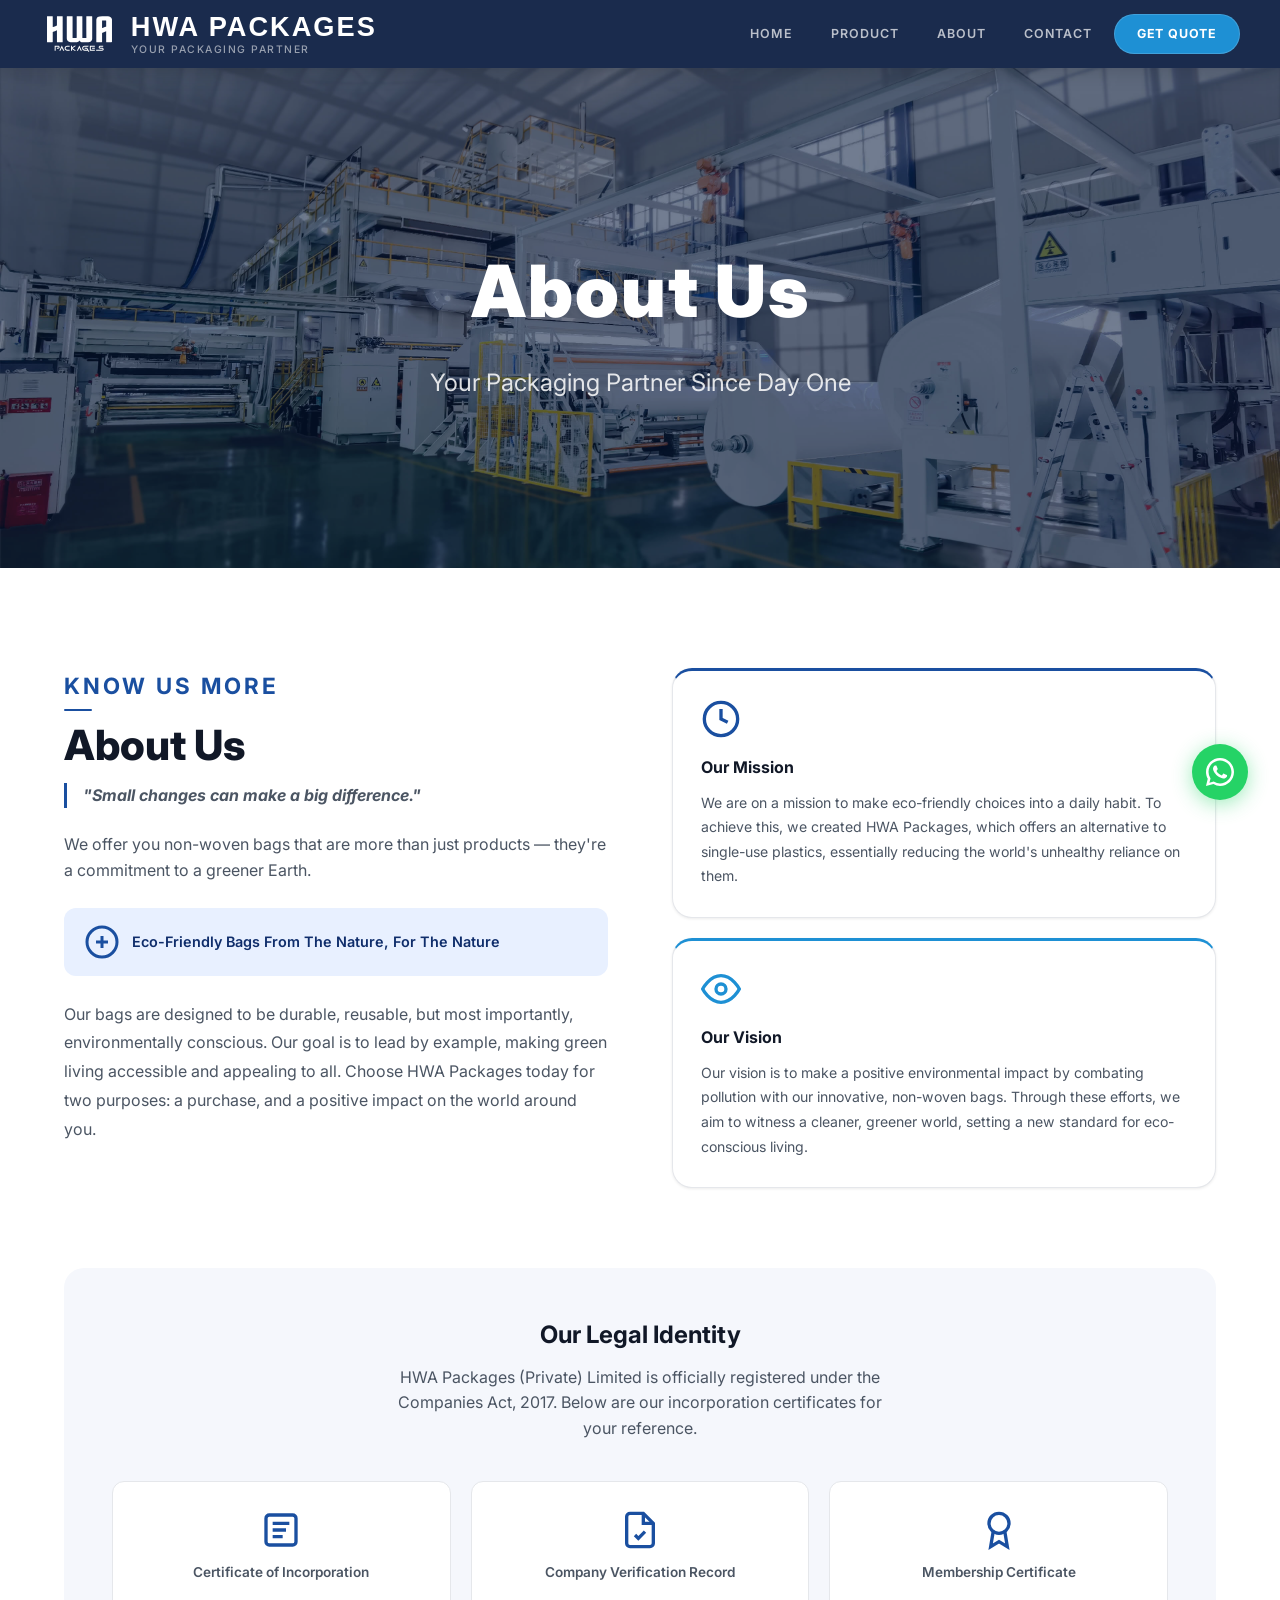
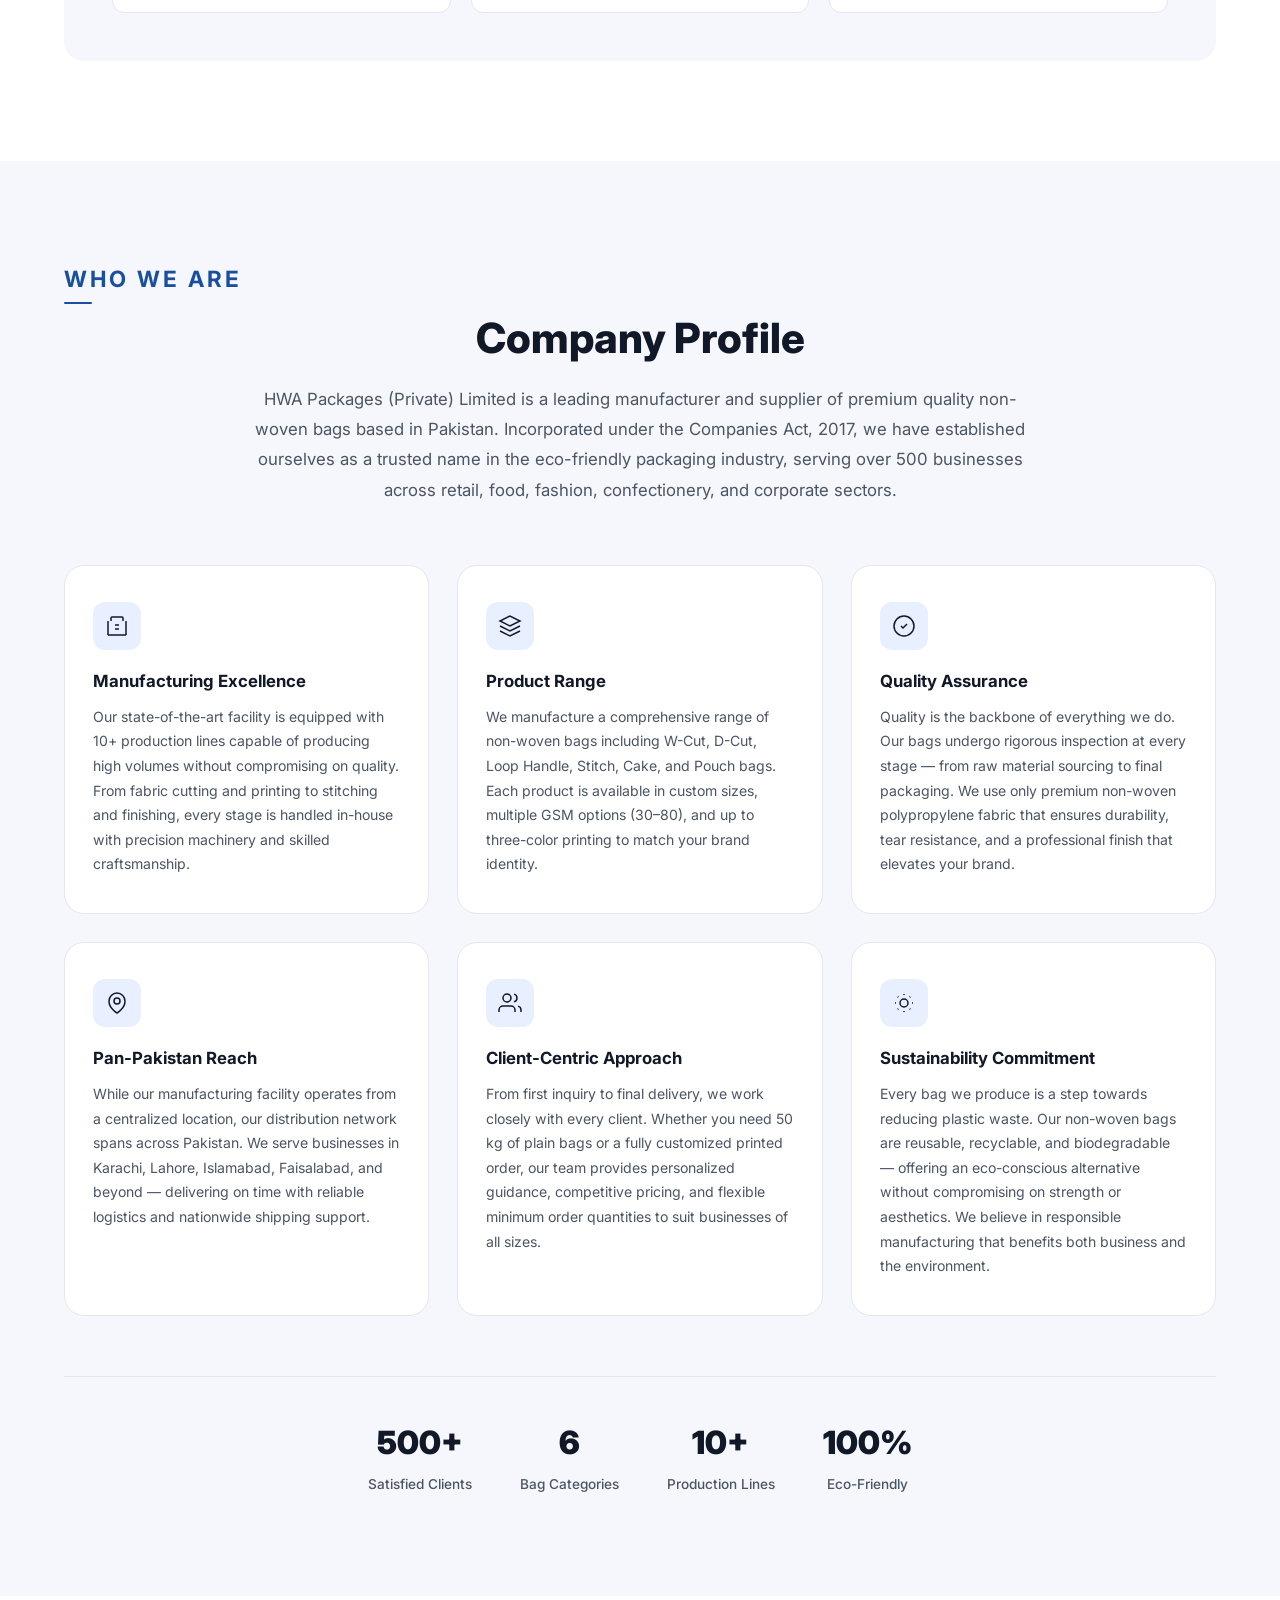
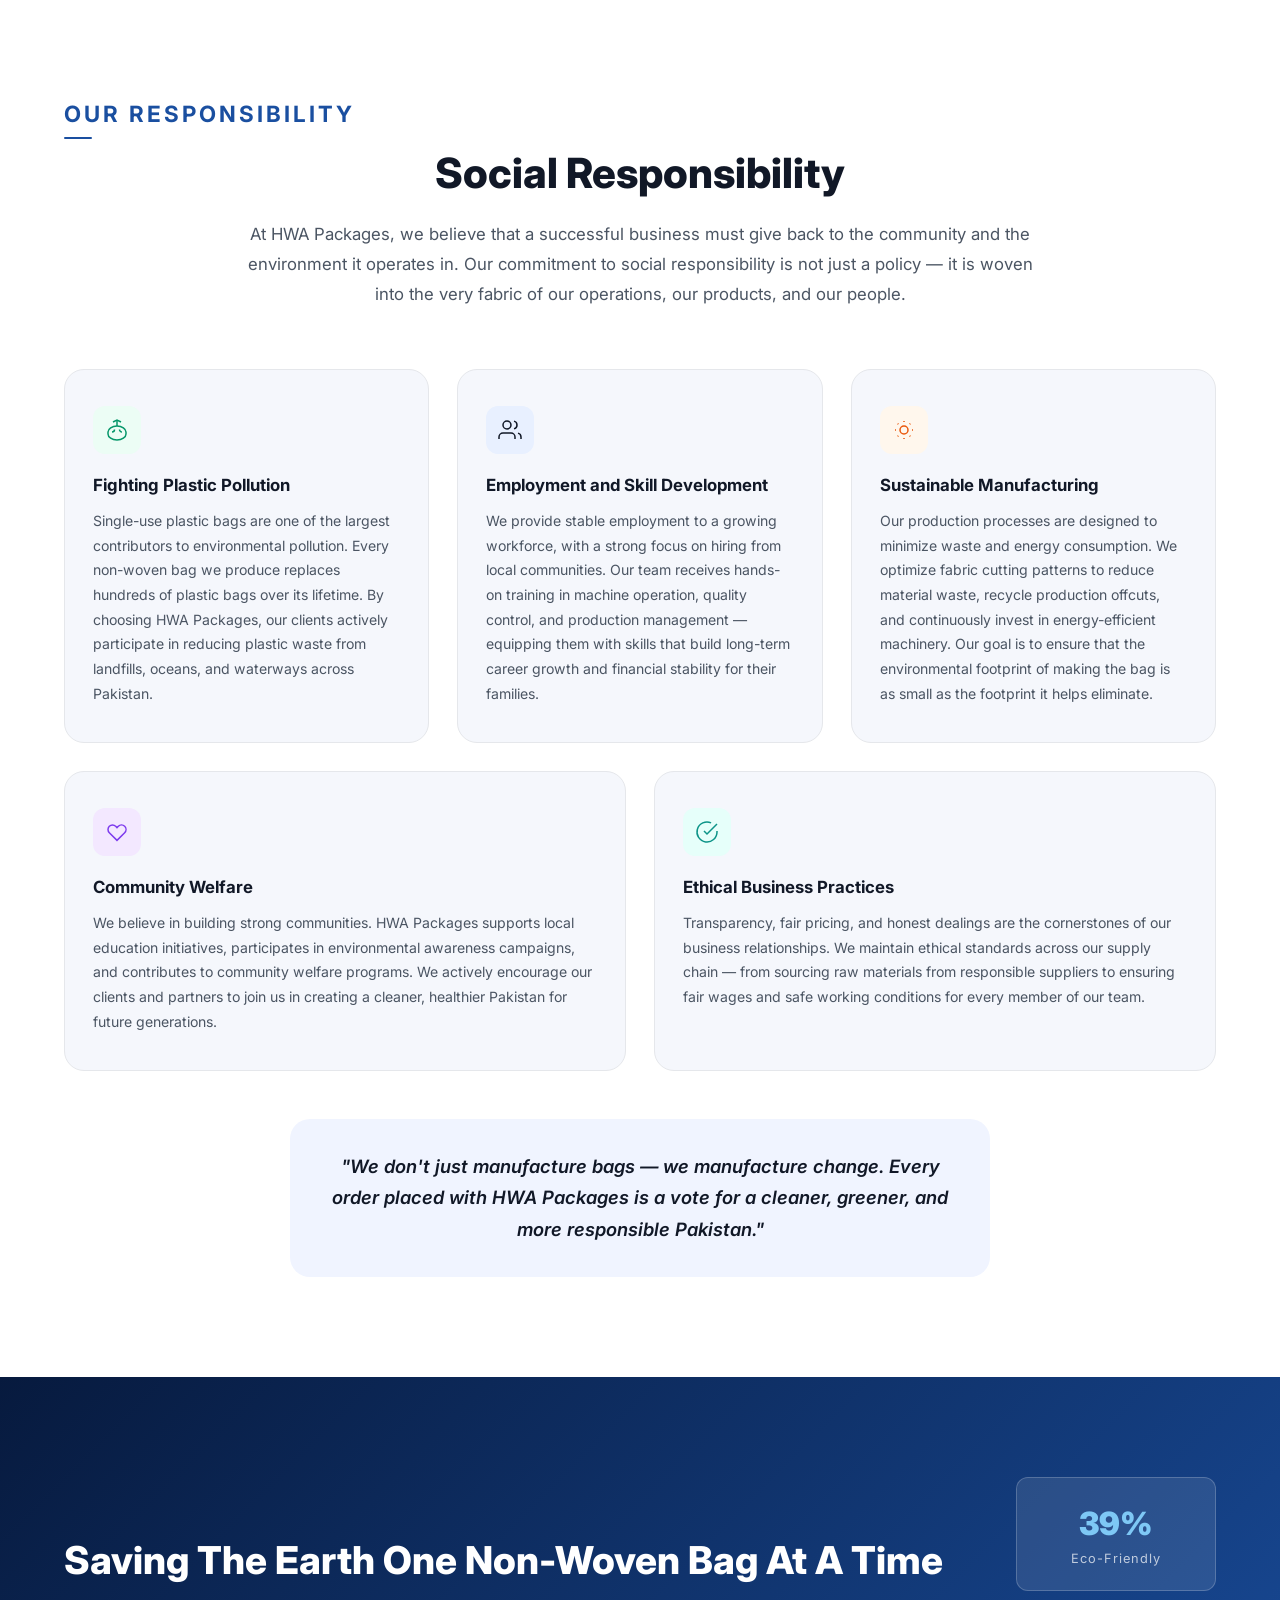
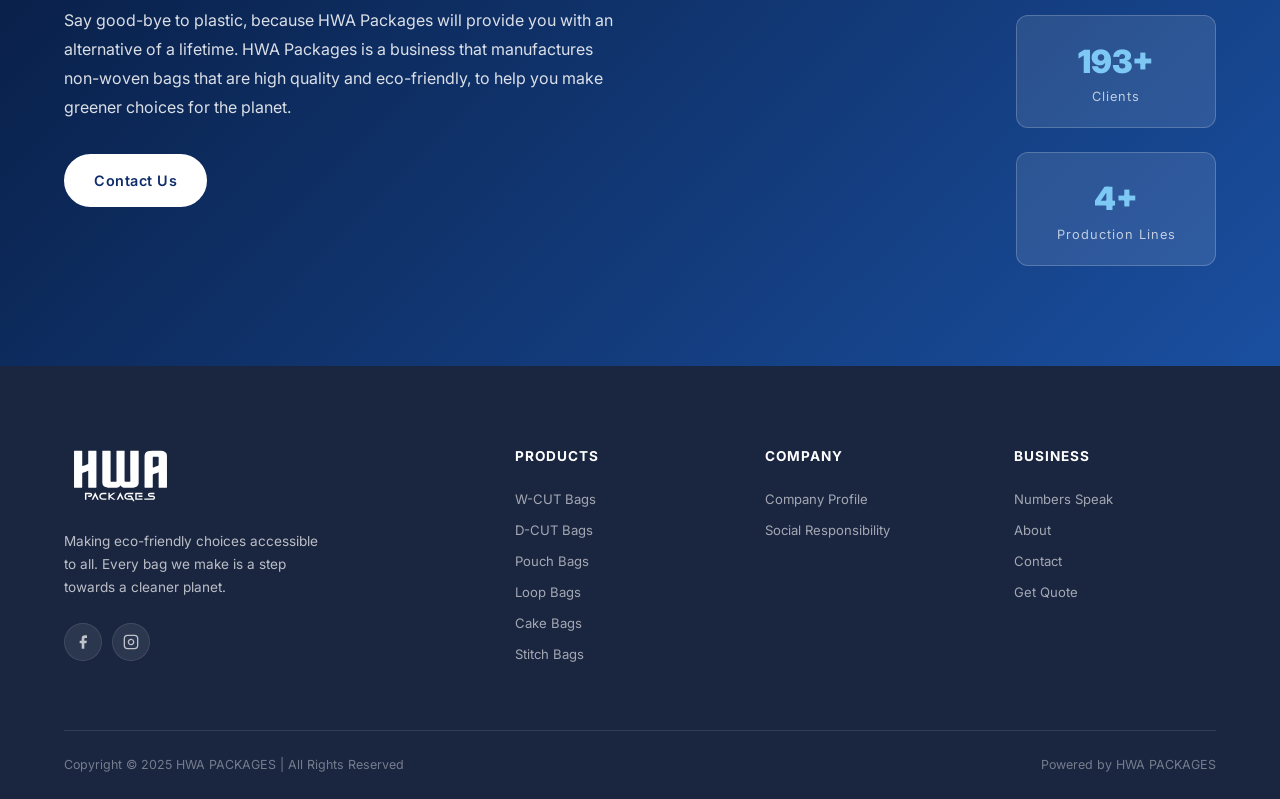
<file: about.html>
<!DOCTYPE html>
<html lang="en">
<head>
  <meta charset="UTF-8" />
  <meta name="viewport" content="width=device-width, initial-scale=1.0" />
  <title>About – HWA Packages</title>
  <link rel="stylesheet" href="style.css" />
  <link href="https://fonts.googleapis.com/css2?family=Inter:wght@300;400;500;600;700;800;900&display=swap" rel="stylesheet" />
</head>
<body>

  <!-- NAVIGATION -->
  <header class="navbar scrolled" id="navbar">
    <div class="nav-container">
      <a href="index.html" class="nav-logo">
        <img src="brand/logo/logo-dark.svg" alt="HWA Packages" class="nav-logo-img" />
        <div class="nav-logo-block">
          <span class="nav-logo-text">HWA Packages</span>
          <span class="nav-logo-slogan">Your Packaging Partner</span>
        </div>
      </a>
      <nav class="nav-links">
        <a href="index.html"    class="nav-link">HOME</a>
        <a href="products.html" class="nav-link">PRODUCT</a>
        <a href="about.html"    class="nav-link active">ABOUT</a>
        <a href="contact.html"  class="nav-link">CONTACT</a>
        <a href="products.html#quote" class="nav-link nav-account">GET QUOTE</a>
      </nav>
      <button class="hamburger" id="hamburger" aria-label="Toggle menu">
        <span></span><span></span><span></span>
      </button>
    </div>
  </header>

  <!-- Mobile Menu -->
  <div class="mobile-menu" id="mobileMenu">
    <a href="index.html"    class="mobile-link">HOME</a>
    <a href="products.html" class="mobile-link">PRODUCT</a>
    <a href="about.html"    class="mobile-link">ABOUT</a>
    <a href="contact.html"  class="mobile-link">CONTACT</a>
    <a href="products.html#quote" class="mobile-link">GET QUOTE</a>
  </div>

  <!-- ABOUT BANNER -->
  <section class="pd-banner" style="background-image: url('images/About US/About_Us_BackGround.jpg');">
    <div class="pd-banner-overlay"></div>
    <div class="pd-banner-content">
      <h1>About Us</h1>
      <p>Your Packaging Partner Since Day One</p>
    </div>
  </section>

  <!-- ABOUT -->
  <section class="about-section" id="about">
    <div class="container">
      <div class="about-grid">
        <div class="about-left">
          <div class="section-label">KNOW US MORE</div>
          <h2 class="section-title">About Us</h2>
          <p class="about-motto">"Small changes can make a big difference."</p>
          <p>We offer you non-woven bags that are more than just products — they're a commitment to a greener Earth.</p>
          <a href="products.html#products" class="about-tagline" style="text-decoration:none;color:inherit;">
            <div class="leaf-icon">
              <svg viewBox="0 0 24 24" fill="none" stroke="currentColor" stroke-width="2"><path d="M12 2a10 10 0 00-10 10c0 5.52 4.48 10 10 10s10-4.48 10-10S17.52 2 12 2z"/><path d="M12 8v8M8 12h8"/></svg>
            </div>
            <p>Eco-Friendly Bags From The Nature, For The Nature</p>
          </a>
          <p class="about-desc">Our bags are designed to be durable, reusable, but most importantly, environmentally conscious. Our goal is to lead by example, making green living accessible and appealing to all. Choose HWA Packages today for two purposes: a purchase, and a positive impact on the world around you.</p>
        </div>
        <div class="about-right">
          <div class="about-cards">
            <div class="about-card mission">
              <div class="about-card-icon">
                <svg viewBox="0 0 24 24" fill="none" stroke="currentColor" stroke-width="2"><circle cx="12" cy="12" r="10"/><polyline points="12 6 12 12 16 14"/></svg>
              </div>
              <h4>Our Mission</h4>
              <p>We are on a mission to make eco-friendly choices into a daily habit. To achieve this, we created HWA Packages, which offers an alternative to single-use plastics, essentially reducing the world's unhealthy reliance on them.</p>
            </div>
            <div class="about-card vision">
              <div class="about-card-icon">
                <svg viewBox="0 0 24 24" fill="none" stroke="currentColor" stroke-width="2"><path d="M1 12s4-8 11-8 11 8 11 8-4 8-11 8-11-8-11-8z"/><circle cx="12" cy="12" r="3"/></svg>
              </div>
              <h4>Our Vision</h4>
              <p>Our vision is to make a positive environmental impact by combating pollution with our innovative, non-woven bags. Through these efforts, we aim to witness a cleaner, greener world, setting a new standard for eco-conscious living.</p>
            </div>
          </div>
        </div>
      </div>

      <!-- Legal Identity -->
      <div class="legal-section">
        <div class="legal-header">
          <h3>Our Legal Identity</h3>
          <p>HWA Packages (Private) Limited is officially registered under the Companies Act, 2017. Below are our incorporation certificates for your reference.</p>
        </div>
        <div class="legal-certs">
          <div class="cert-card">
            <svg viewBox="0 0 24 24" fill="none" stroke="currentColor" stroke-width="2"><rect x="3" y="3" width="18" height="18" rx="2"/><path d="M7 8h10M7 12h8M7 16h6"/></svg>
            <span>Certificate of Incorporation</span>
          </div>
          <div class="cert-card">
            <svg viewBox="0 0 24 24" fill="none" stroke="currentColor" stroke-width="2"><path d="M14 2H6a2 2 0 00-2 2v16a2 2 0 002 2h12a2 2 0 002-2V8z"/><polyline points="14 2 14 8 20 8"/><path d="M9 15l2 2 4-4"/></svg>
            <span>Company Verification Record</span>
          </div>
          <div class="cert-card">
            <svg viewBox="0 0 24 24" fill="none" stroke="currentColor" stroke-width="2"><circle cx="12" cy="8" r="6"/><path d="M15.477 12.89L17 22l-5-3-5 3 1.523-9.11"/></svg>
            <span>Membership Certificate</span>
          </div>
        </div>
      </div>
    </div>
  </section>

  <!-- COMPANY PROFILE -->
  <section class="company-profile" id="company-profile">
    <div class="container">
      <div class="section-label">WHO WE ARE</div>
      <h2 class="section-title">Company Profile</h2>

      <div class="profile-intro">
        <p>HWA Packages (Private) Limited is a leading manufacturer and supplier of premium quality non-woven bags based in Pakistan. Incorporated under the Companies Act, 2017, we have established ourselves as a trusted name in the eco-friendly packaging industry, serving over 500 businesses across retail, food, fashion, confectionery, and corporate sectors.</p>
      </div>

      <div class="profile-grid">
        <div class="profile-card">
          <div class="profile-card-icon">
            <svg viewBox="0 0 24 24" fill="none" stroke="currentColor" stroke-width="1.5"><path d="M3 21h18M3 7v14M21 7v14M6 7V4a1 1 0 011-1h10a1 1 0 011 1v3M10 11h4M10 15h4"/></svg>
          </div>
          <h4>Manufacturing Excellence</h4>
          <p>Our state-of-the-art facility is equipped with 10+ production lines capable of producing high volumes without compromising on quality. From fabric cutting and printing to stitching and finishing, every stage is handled in-house with precision machinery and skilled craftsmanship.</p>
        </div>

        <div class="profile-card">
          <div class="profile-card-icon">
            <svg viewBox="0 0 24 24" fill="none" stroke="currentColor" stroke-width="1.5"><path d="M12 2L2 7l10 5 10-5-10-5z"/><path d="M2 17l10 5 10-5"/><path d="M2 12l10 5 10-5"/></svg>
          </div>
          <h4>Product Range</h4>
          <p>We manufacture a comprehensive range of non-woven bags including W-Cut, D-Cut, Loop Handle, Stitch, Cake, and Pouch bags. Each product is available in custom sizes, multiple GSM options (30–80), and up to three-color printing to match your brand identity.</p>
        </div>

        <div class="profile-card">
          <div class="profile-card-icon">
            <svg viewBox="0 0 24 24" fill="none" stroke="currentColor" stroke-width="1.5"><path d="M9 12l2 2 4-4"/><circle cx="12" cy="12" r="10"/></svg>
          </div>
          <h4>Quality Assurance</h4>
          <p>Quality is the backbone of everything we do. Our bags undergo rigorous inspection at every stage — from raw material sourcing to final packaging. We use only premium non-woven polypropylene fabric that ensures durability, tear resistance, and a professional finish that elevates your brand.</p>
        </div>

        <div class="profile-card">
          <div class="profile-card-icon">
            <svg viewBox="0 0 24 24" fill="none" stroke="currentColor" stroke-width="1.5"><path d="M12 22s-8-4.5-8-11.8A8 8 0 0112 2a8 8 0 018 8.2c0 7.3-8 11.8-8 11.8z"/><circle cx="12" cy="10" r="3"/></svg>
          </div>
          <h4>Pan-Pakistan Reach</h4>
          <p>While our manufacturing facility operates from a centralized location, our distribution network spans across Pakistan. We serve businesses in Karachi, Lahore, Islamabad, Faisalabad, and beyond — delivering on time with reliable logistics and nationwide shipping support.</p>
        </div>

        <div class="profile-card">
          <div class="profile-card-icon">
            <svg viewBox="0 0 24 24" fill="none" stroke="currentColor" stroke-width="1.5"><path d="M17 21v-2a4 4 0 00-4-4H5a4 4 0 00-4 4v2"/><circle cx="9" cy="7" r="4"/><path d="M23 21v-2a4 4 0 00-3-3.87"/><path d="M16 3.13a4 4 0 010 7.75"/></svg>
          </div>
          <h4>Client-Centric Approach</h4>
          <p>From first inquiry to final delivery, we work closely with every client. Whether you need 50 kg of plain bags or a fully customized printed order, our team provides personalized guidance, competitive pricing, and flexible minimum order quantities to suit businesses of all sizes.</p>
        </div>

        <div class="profile-card">
          <div class="profile-card-icon">
            <svg viewBox="0 0 24 24" fill="none" stroke="currentColor" stroke-width="1.5"><path d="M12 3v1m0 16v1m9-9h-1M4 12H3m15.364 6.364l-.707-.707M6.343 6.343l-.707-.707m12.728 0l-.707.707M6.343 17.657l-.707.707"/><circle cx="12" cy="12" r="4"/></svg>
          </div>
          <h4>Sustainability Commitment</h4>
          <p>Every bag we produce is a step towards reducing plastic waste. Our non-woven bags are reusable, recyclable, and biodegradable — offering an eco-conscious alternative without compromising on strength or aesthetics. We believe in responsible manufacturing that benefits both business and the environment.</p>
        </div>
      </div>

      <div class="profile-highlights">
        <div class="profile-highlight">
          <span class="highlight-num">500+</span>
          <span class="highlight-label">Satisfied Clients</span>
        </div>
        <div class="profile-highlight">
          <span class="highlight-num">6</span>
          <span class="highlight-label">Bag Categories</span>
        </div>
        <div class="profile-highlight">
          <span class="highlight-num">10+</span>
          <span class="highlight-label">Production Lines</span>
        </div>
        <div class="profile-highlight">
          <span class="highlight-num">100%</span>
          <span class="highlight-label">Eco-Friendly</span>
        </div>
      </div>
    </div>
  </section>

  <!-- SOCIAL RESPONSIBILITY -->
  <section class="social-responsibility" id="social-responsibility">
    <div class="container">
      <div class="section-label">OUR RESPONSIBILITY</div>
      <h2 class="section-title">Social Responsibility</h2>

      <div class="sr-intro">
        <p>At HWA Packages, we believe that a successful business must give back to the community and the environment it operates in. Our commitment to social responsibility is not just a policy — it is woven into the very fabric of our operations, our products, and our people.</p>
      </div>

      <div class="sr-pillars">
        <div class="sr-pillar">
          <div class="sr-pillar-icon sr-icon-green">
            <svg viewBox="0 0 24 24" fill="none" stroke="currentColor" stroke-width="1.5"><path d="M12 22c-4.97 0-9-2.69-9-6v-2c0-3.31 4.03-6 9-6s9 2.69 9 6v2c0 3.31-4.03 6-9 6z"/><path d="M12 8V2"/><path d="M8 4l4-2 4 2"/><path d="M7 14c1.38 0 2.5-1.12 2.5-2.5"/><path d="M17 14c-1.38 0-2.5-1.12-2.5-2.5"/></svg>
          </div>
          <h4>Fighting Plastic Pollution</h4>
          <p>Single-use plastic bags are one of the largest contributors to environmental pollution. Every non-woven bag we produce replaces hundreds of plastic bags over its lifetime. By choosing HWA Packages, our clients actively participate in reducing plastic waste from landfills, oceans, and waterways across Pakistan.</p>
        </div>

        <div class="sr-pillar">
          <div class="sr-pillar-icon sr-icon-blue">
            <svg viewBox="0 0 24 24" fill="none" stroke="currentColor" stroke-width="1.5"><path d="M17 21v-2a4 4 0 00-4-4H5a4 4 0 00-4 4v2"/><circle cx="9" cy="7" r="4"/><path d="M23 21v-2a4 4 0 00-3-3.87"/><path d="M16 3.13a4 4 0 010 7.75"/></svg>
          </div>
          <h4>Employment and Skill Development</h4>
          <p>We provide stable employment to a growing workforce, with a strong focus on hiring from local communities. Our team receives hands-on training in machine operation, quality control, and production management — equipping them with skills that build long-term career growth and financial stability for their families.</p>
        </div>

        <div class="sr-pillar">
          <div class="sr-pillar-icon sr-icon-orange">
            <svg viewBox="0 0 24 24" fill="none" stroke="currentColor" stroke-width="1.5"><path d="M12 3v1m0 16v1m9-9h-1M4 12H3m15.364 6.364l-.707-.707M6.343 6.343l-.707-.707m12.728 0l-.707.707M6.343 17.657l-.707.707"/><circle cx="12" cy="12" r="4"/></svg>
          </div>
          <h4>Sustainable Manufacturing</h4>
          <p>Our production processes are designed to minimize waste and energy consumption. We optimize fabric cutting patterns to reduce material waste, recycle production offcuts, and continuously invest in energy-efficient machinery. Our goal is to ensure that the environmental footprint of making the bag is as small as the footprint it helps eliminate.</p>
        </div>
      </div>

      <div class="sr-bottom">
        <div class="sr-bottom-content">
          <div class="sr-pillar">
            <div class="sr-pillar-icon sr-icon-purple">
              <svg viewBox="0 0 24 24" fill="none" stroke="currentColor" stroke-width="1.5"><path d="M4.318 6.318a4.5 4.5 0 000 6.364L12 20.364l7.682-7.682a4.5 4.5 0 00-6.364-6.364L12 7.636l-1.318-1.318a4.5 4.5 0 00-6.364 0z"/></svg>
            </div>
            <h4>Community Welfare</h4>
            <p>We believe in building strong communities. HWA Packages supports local education initiatives, participates in environmental awareness campaigns, and contributes to community welfare programs. We actively encourage our clients and partners to join us in creating a cleaner, healthier Pakistan for future generations.</p>
          </div>

          <div class="sr-pillar">
            <div class="sr-pillar-icon sr-icon-teal">
              <svg viewBox="0 0 24 24" fill="none" stroke="currentColor" stroke-width="1.5"><path d="M22 11.08V12a10 10 0 11-5.93-9.14"/><polyline points="22 4 12 14.01 9 11.01"/></svg>
            </div>
            <h4>Ethical Business Practices</h4>
            <p>Transparency, fair pricing, and honest dealings are the cornerstones of our business relationships. We maintain ethical standards across our supply chain — from sourcing raw materials from responsible suppliers to ensuring fair wages and safe working conditions for every member of our team.</p>
          </div>
        </div>
      </div>

      <div class="sr-pledge">
        <blockquote>
          "We don't just manufacture bags — we manufacture change. Every order placed with HWA Packages is a vote for a cleaner, greener, and more responsible Pakistan."
        </blockquote>
      </div>
    </div>
  </section>

  <!-- MISSION BANNER -->
  <section class="mission-banner">
    <div class="container">
      <div class="mission-content">
        <h2>Saving The Earth One Non-Woven Bag At A Time</h2>
        <p>Say good-bye to plastic, because HWA Packages will provide you with an alternative of a lifetime. HWA Packages is a business that manufactures non-woven bags that are high quality and eco-friendly, to help you make greener choices for the planet.</p>
        <a href="contact.html" class="btn btn-white">Contact Us</a>
      </div>
      <div class="mission-stats">
        <div class="stat"><span class="stat-num" data-count="100" data-suffix="%">100%</span><span class="stat-label">Eco-Friendly</span></div>
        <div class="stat"><span class="stat-num" data-count="500" data-suffix="+">500+</span><span class="stat-label">Clients</span></div>
        <div class="stat"><span class="stat-num" data-count="10" data-suffix="+">10+</span><span class="stat-label">Production Lines</span></div>
      </div>
    </div>
  </section>

  <!-- FOOTER -->
  <footer class="footer">
    <div class="container">
      <div class="footer-grid">
        <div class="footer-brand">
          <div class="footer-logo">
            <img src="brand/logo/logo-white.svg" alt="HWA Packages" class="footer-logo-img" />
          </div>
          <p>Making eco-friendly choices accessible to all. Every bag we make is a step towards a cleaner planet.</p>
          <div class="footer-social">
            <a href="https://web.facebook.com/hwapackages/" target="_blank" rel="noopener" class="social-btn" aria-label="Facebook">
              <svg viewBox="0 0 24 24" fill="currentColor"><path d="M18 2h-3a5 5 0 00-5 5v3H7v4h3v8h4v-8h3l1-4h-4V7a1 1 0 011-1h3z"/></svg>
            </a>
            <a href="https://www.instagram.com/hwa_packages/" target="_blank" rel="noopener" class="social-btn" aria-label="Instagram">
              <svg viewBox="0 0 24 24" fill="none" stroke="currentColor" stroke-width="2"><rect x="2" y="2" width="20" height="20" rx="5"/><path d="M16 11.37A4 4 0 1112.63 8 4 4 0 0116 11.37z"/><line x1="17.5" y1="6.5" x2="17.51" y2="6.5"/></svg>
            </a>
          </div>
        </div>
        <div class="footer-col">
          <h5>Products</h5>
          <a href="product-wcut.html">W-CUT Bags</a>
          <a href="product-dcut.html">D-CUT Bags</a>
          <a href="product-pouch.html">Pouch Bags</a>
          <a href="product-loop.html">Loop Bags</a>
          <a href="product-cake.html">Cake Bags</a>
          <a href="product-stitch.html">Stitch Bags</a>
        </div>
        <div class="footer-col">
          <h5>Company</h5>
          <a href="about.html">Company Profile</a>
          <a href="about.html">Social Responsibility</a>
        </div>
        <div class="footer-col">
          <h5>Business</h5>
          <a href="about.html">Numbers Speak</a>
          <a href="about.html">About</a>
          <a href="contact.html">Contact</a>
          <a href="products.html#quote">Get Quote</a>
        </div>
      </div>
      <div class="footer-bottom">
        <p>Copyright &copy; 2025 HWA PACKAGES | All Rights Reserved</p>
        <p>Powered by HWA PACKAGES</p>
      </div>
    </div>
  </footer>

  <!-- WhatsApp Float -->
  <a href="https://wa.me/923335863444" class="whatsapp-float" target="_blank" rel="noopener" aria-label="Chat on WhatsApp">
    <svg viewBox="0 0 24 24" fill="currentColor" width="28" height="28"><path d="M17.472 14.382c-.297-.149-1.758-.867-2.03-.967-.273-.099-.471-.148-.67.15-.197.297-.767.966-.94 1.164-.173.199-.347.223-.644.075-.297-.15-1.255-.463-2.39-1.475-.883-.788-1.48-1.761-1.653-2.059-.173-.297-.018-.458.13-.606.134-.133.298-.347.446-.52.149-.174.198-.298.298-.497.099-.198.05-.371-.025-.52-.075-.149-.669-1.612-.916-2.207-.242-.579-.487-.5-.669-.51-.173-.008-.371-.01-.57-.01-.198 0-.52.074-.792.372-.272.297-1.04 1.016-1.04 2.479 0 1.462 1.065 2.875 1.213 3.074.149.198 2.096 3.2 5.077 4.487.709.306 1.262.489 1.694.625.712.227 1.36.195 1.871.118.571-.085 1.758-.719 2.006-1.413.248-.694.248-1.289.173-1.413-.074-.124-.272-.198-.57-.347z"/><path d="M12 0C5.373 0 0 5.373 0 12c0 2.09.543 4.054 1.493 5.762L0 24l6.383-1.673A11.944 11.944 0 0012 24c6.627 0 12-5.373 12-12S18.627 0 12 0zm0 21.818a9.806 9.806 0 01-4.999-1.37l-.359-.213-3.724.976.997-3.645-.233-.374A9.818 9.818 0 012.182 12C2.182 6.57 6.57 2.182 12 2.182c5.43 0 9.818 4.388 9.818 9.818 0 5.43-4.388 9.818-9.818 9.818z"/></svg>
  </a>

  <!-- Toast -->
  <div class="toast" id="toast"></div>

  <script src="script.js"></script>
</body>
</html>
</file>
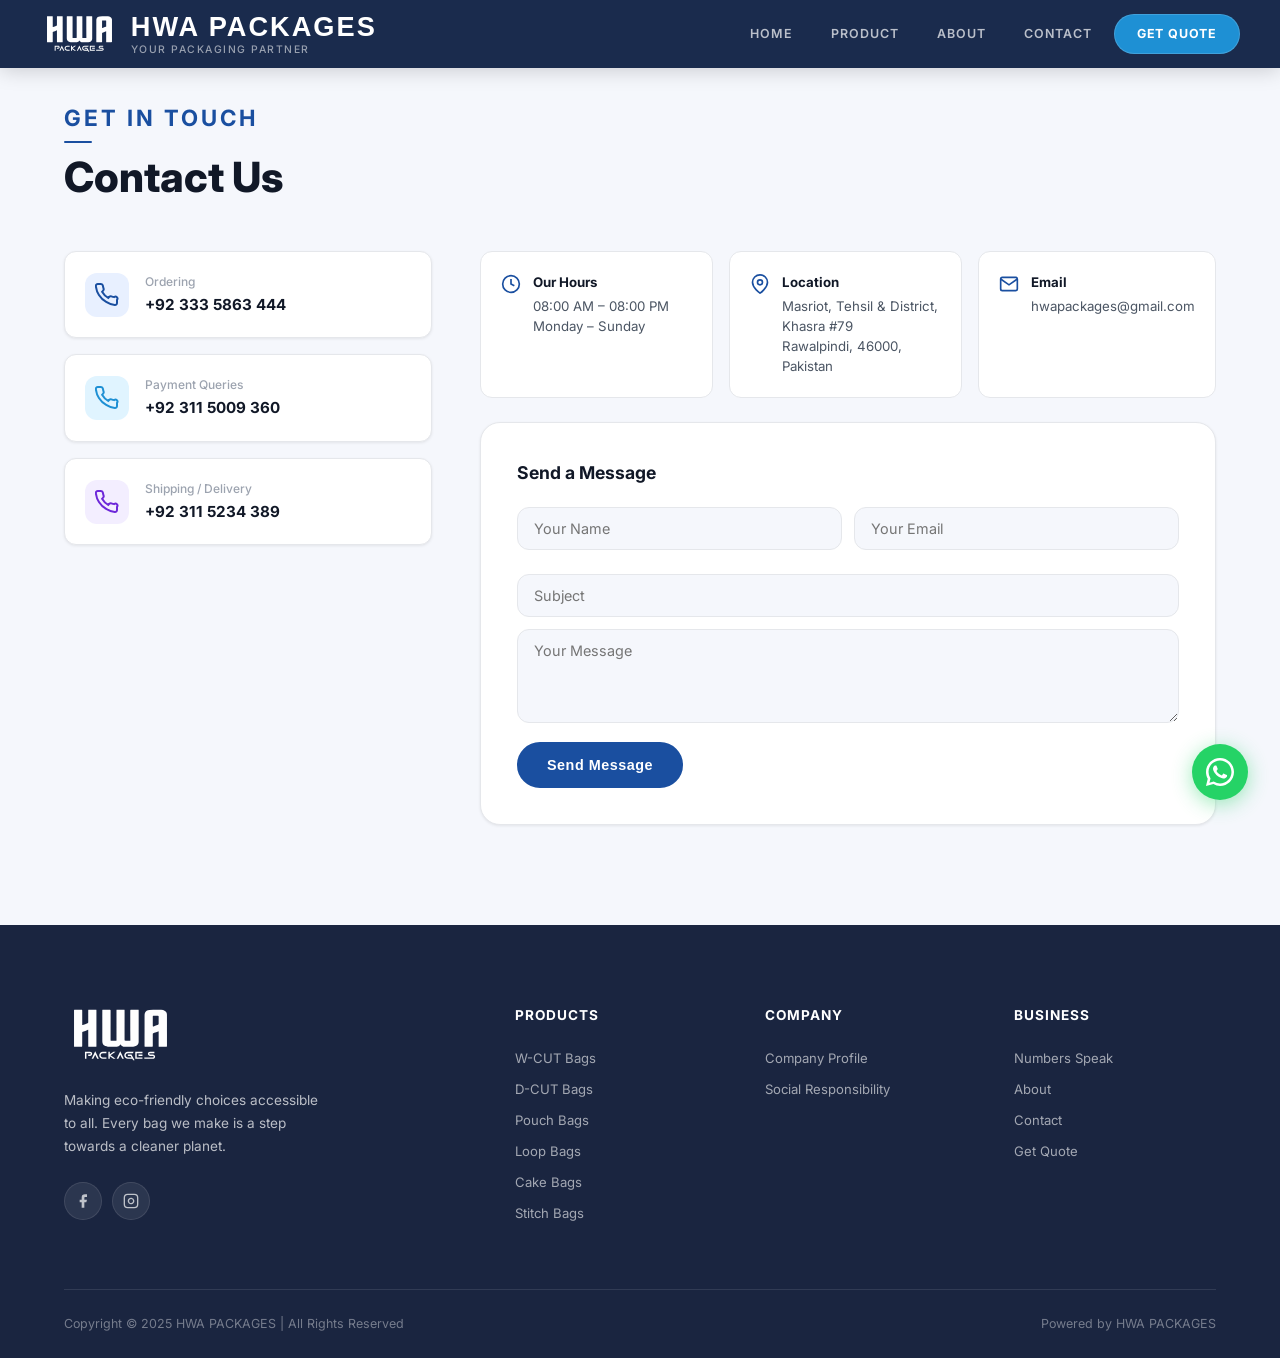
<file: contact.html>
<!DOCTYPE html>
<html lang="en">
<head>
  <meta charset="UTF-8" />
  <meta name="viewport" content="width=device-width, initial-scale=1.0" />
  <title>Contact – HWA Packages</title>
  <link rel="stylesheet" href="style.css" />
  <link href="https://fonts.googleapis.com/css2?family=Inter:wght@300;400;500;600;700;800;900&display=swap" rel="stylesheet" />
</head>
<body>

  <!-- NAVIGATION -->
  <header class="navbar scrolled" id="navbar">
    <div class="nav-container">
      <a href="index.html" class="nav-logo">
        <img src="brand/logo/logo-dark.svg" alt="HWA Packages" class="nav-logo-img" />
        <div class="nav-logo-block">
          <span class="nav-logo-text">HWA Packages</span>
          <span class="nav-logo-slogan">Your Packaging Partner</span>
        </div>
      </a>
      <nav class="nav-links">
        <a href="index.html"    class="nav-link">HOME</a>
        <a href="products.html" class="nav-link">PRODUCT</a>
        <a href="about.html"    class="nav-link">ABOUT</a>
        <a href="contact.html"  class="nav-link active">CONTACT</a>
        <a href="products.html#quote" class="nav-link nav-account">GET QUOTE</a>
      </nav>
      <button class="hamburger" id="hamburger" aria-label="Toggle menu">
        <span></span><span></span><span></span>
      </button>
    </div>
  </header>

  <!-- Mobile Menu -->
  <div class="mobile-menu" id="mobileMenu">
    <a href="index.html"    class="mobile-link">HOME</a>
    <a href="products.html" class="mobile-link">PRODUCT</a>
    <a href="about.html"    class="mobile-link">ABOUT</a>
    <a href="contact.html"  class="mobile-link">CONTACT</a>
    <a href="products.html#quote" class="mobile-link">GET QUOTE</a>
  </div>

  <!-- CONTACT -->
  <section class="contact-section section-top-pad" id="contact">
    <div class="container">
      <div class="section-label">GET IN TOUCH</div>
      <h2 class="section-title">Contact Us</h2>
      <div class="contact-grid">
        <!-- Phone Cards -->
        <div class="contact-phones">
          <div class="phone-card">
            <div class="phone-icon green">
              <svg viewBox="0 0 24 24" fill="none" stroke="currentColor" stroke-width="2"><path d="M22 16.92v3a2 2 0 01-2.18 2 19.79 19.79 0 01-8.63-3.07A19.5 19.5 0 013.95 12a19.79 19.79 0 01-3.07-8.67A2 2 0 012.88 1h3a2 2 0 012 1.72c.127.96.361 1.903.7 2.81a2 2 0 01-.45 2.11L7.09 8.78a16 16 0 006.13 6.13l1.08-1.08a2 2 0 012.11-.45c.907.339 1.85.573 2.81.7A2 2 0 0122 16.92z"/></svg>
            </div>
            <div>
              <div class="phone-label">Ordering</div>
              <div class="phone-num">+92 333 5863 444</div>
            </div>
          </div>
          <div class="phone-card">
            <div class="phone-icon blue">
              <svg viewBox="0 0 24 24" fill="none" stroke="currentColor" stroke-width="2"><path d="M22 16.92v3a2 2 0 01-2.18 2 19.79 19.79 0 01-8.63-3.07A19.5 19.5 0 013.95 12a19.79 19.79 0 01-3.07-8.67A2 2 0 012.88 1h3a2 2 0 012 1.72c.127.96.361 1.903.7 2.81a2 2 0 01-.45 2.11L7.09 8.78a16 16 0 006.13 6.13l1.08-1.08a2 2 0 012.11-.45c.907.339 1.85.573 2.81.7A2 2 0 0122 16.92z"/></svg>
            </div>
            <div>
              <div class="phone-label">Payment Queries</div>
              <div class="phone-num">+92 311 5009 360</div>
            </div>
          </div>
          <div class="phone-card">
            <div class="phone-icon purple">
              <svg viewBox="0 0 24 24" fill="none" stroke="currentColor" stroke-width="2"><path d="M22 16.92v3a2 2 0 01-2.18 2 19.79 19.79 0 01-8.63-3.07A19.5 19.5 0 013.95 12a19.79 19.79 0 01-3.07-8.67A2 2 0 012.88 1h3a2 2 0 012 1.72c.127.96.361 1.903.7 2.81a2 2 0 01-.45 2.11L7.09 8.78a16 16 0 006.13 6.13l1.08-1.08a2 2 0 012.11-.45c.907.339 1.85.573 2.81.7A2 2 0 0122 16.92z"/></svg>
            </div>
            <div>
              <div class="phone-label">Shipping / Delivery</div>
              <div class="phone-num">+92 311 5234 389</div>
            </div>
          </div>
        </div>

        <!-- Contact Form + Info -->
        <div class="contact-right">
          <div class="contact-info-cards">
            <div class="info-card">
              <svg viewBox="0 0 24 24" fill="none" stroke="currentColor" stroke-width="2"><circle cx="12" cy="12" r="10"/><polyline points="12 6 12 12 16 14"/></svg>
              <div>
                <strong>Our Hours</strong>
                <p>08:00 AM – 08:00 PM</p>
                <p>Monday – Sunday</p>
              </div>
            </div>
            <div class="info-card">
              <svg viewBox="0 0 24 24" fill="none" stroke="currentColor" stroke-width="2"><path d="M21 10c0 7-9 13-9 13s-9-6-9-13a9 9 0 0118 0z"/><circle cx="12" cy="10" r="3"/></svg>
              <div>
                <strong>Location</strong>
                <p>Masriot, Tehsil &amp; District, Khasra #79</p>
                <p>Rawalpindi, 46000, Pakistan</p>
              </div>
            </div>
            <div class="info-card">
              <svg viewBox="0 0 24 24" fill="none" stroke="currentColor" stroke-width="2"><path d="M4 4h16c1.1 0 2 .9 2 2v12c0 1.1-.9 2-2 2H4c-1.1 0-2-.9-2-2V6c0-1.1.9-2 2-2z"/><polyline points="22,6 12,13 2,6"/></svg>
              <div>
                <strong>Email</strong>
                <p>hwapackages@gmail.com</p>
              </div>
            </div>
          </div>
          <form class="contact-form" onsubmit="handleContactForm(event)">
            <h3>Send a Message</h3>
            <div class="form-row">
              <input type="text"  placeholder="Your Name"  required />
              <input type="email" placeholder="Your Email" required />
            </div>
            <input type="text" placeholder="Subject" />
            <textarea rows="4" placeholder="Your Message" required></textarea>
            <button type="submit" class="btn btn-primary">Send Message</button>
          </form>
        </div>
      </div>
    </div>
  </section>

  <!-- FOOTER -->
  <footer class="footer">
    <div class="container">
      <div class="footer-grid">
        <div class="footer-brand">
          <div class="footer-logo">
            <img src="brand/logo/logo-white.svg" alt="HWA Packages" class="footer-logo-img" />
          </div>
          <p>Making eco-friendly choices accessible to all. Every bag we make is a step towards a cleaner planet.</p>
          <div class="footer-social">
            <a href="https://web.facebook.com/hwapackages/" target="_blank" rel="noopener" class="social-btn" aria-label="Facebook">
              <svg viewBox="0 0 24 24" fill="currentColor"><path d="M18 2h-3a5 5 0 00-5 5v3H7v4h3v8h4v-8h3l1-4h-4V7a1 1 0 011-1h3z"/></svg>
            </a>
            <a href="https://www.instagram.com/hwa_packages/" target="_blank" rel="noopener" class="social-btn" aria-label="Instagram">
              <svg viewBox="0 0 24 24" fill="none" stroke="currentColor" stroke-width="2"><rect x="2" y="2" width="20" height="20" rx="5"/><path d="M16 11.37A4 4 0 1112.63 8 4 4 0 0116 11.37z"/><line x1="17.5" y1="6.5" x2="17.51" y2="6.5"/></svg>
            </a>
          </div>
        </div>
        <div class="footer-col">
          <h5>Products</h5>
          <a href="product-wcut.html">W-CUT Bags</a>
          <a href="product-dcut.html">D-CUT Bags</a>
          <a href="product-pouch.html">Pouch Bags</a>
          <a href="product-loop.html">Loop Bags</a>
          <a href="product-cake.html">Cake Bags</a>
          <a href="product-stitch.html">Stitch Bags</a>
        </div>
        <div class="footer-col">
          <h5>Company</h5>
          <a href="about.html">Company Profile</a>
          <a href="about.html">Social Responsibility</a>
        </div>
        <div class="footer-col">
          <h5>Business</h5>
          <a href="about.html">Numbers Speak</a>
          <a href="about.html">About</a>
          <a href="contact.html">Contact</a>
          <a href="products.html#quote">Get Quote</a>
        </div>
      </div>
      <div class="footer-bottom">
        <p>Copyright &copy; 2025 HWA PACKAGES | All Rights Reserved</p>
        <p>Powered by HWA PACKAGES</p>
      </div>
    </div>
  </footer>

  <!-- WhatsApp Float -->
  <a href="https://wa.me/923335863444" class="whatsapp-float" target="_blank" rel="noopener" aria-label="Chat on WhatsApp">
    <svg viewBox="0 0 24 24" fill="currentColor" width="28" height="28"><path d="M17.472 14.382c-.297-.149-1.758-.867-2.03-.967-.273-.099-.471-.148-.67.15-.197.297-.767.966-.94 1.164-.173.199-.347.223-.644.075-.297-.15-1.255-.463-2.39-1.475-.883-.788-1.48-1.761-1.653-2.059-.173-.297-.018-.458.13-.606.134-.133.298-.347.446-.52.149-.174.198-.298.298-.497.099-.198.05-.371-.025-.52-.075-.149-.669-1.612-.916-2.207-.242-.579-.487-.5-.669-.51-.173-.008-.371-.01-.57-.01-.198 0-.52.074-.792.372-.272.297-1.04 1.016-1.04 2.479 0 1.462 1.065 2.875 1.213 3.074.149.198 2.096 3.2 5.077 4.487.709.306 1.262.489 1.694.625.712.227 1.36.195 1.871.118.571-.085 1.758-.719 2.006-1.413.248-.694.248-1.289.173-1.413-.074-.124-.272-.198-.57-.347z"/><path d="M12 0C5.373 0 0 5.373 0 12c0 2.09.543 4.054 1.493 5.762L0 24l6.383-1.673A11.944 11.944 0 0012 24c6.627 0 12-5.373 12-12S18.627 0 12 0zm0 21.818a9.806 9.806 0 01-4.999-1.37l-.359-.213-3.724.976.997-3.645-.233-.374A9.818 9.818 0 012.182 12C2.182 6.57 6.57 2.182 12 2.182c5.43 0 9.818 4.388 9.818 9.818 0 5.43-4.388 9.818-9.818 9.818z"/></svg>
  </a>

  <!-- Toast -->
  <div class="toast" id="toast"></div>

  <script src="script.js"></script>
</body>
</html>
</file>
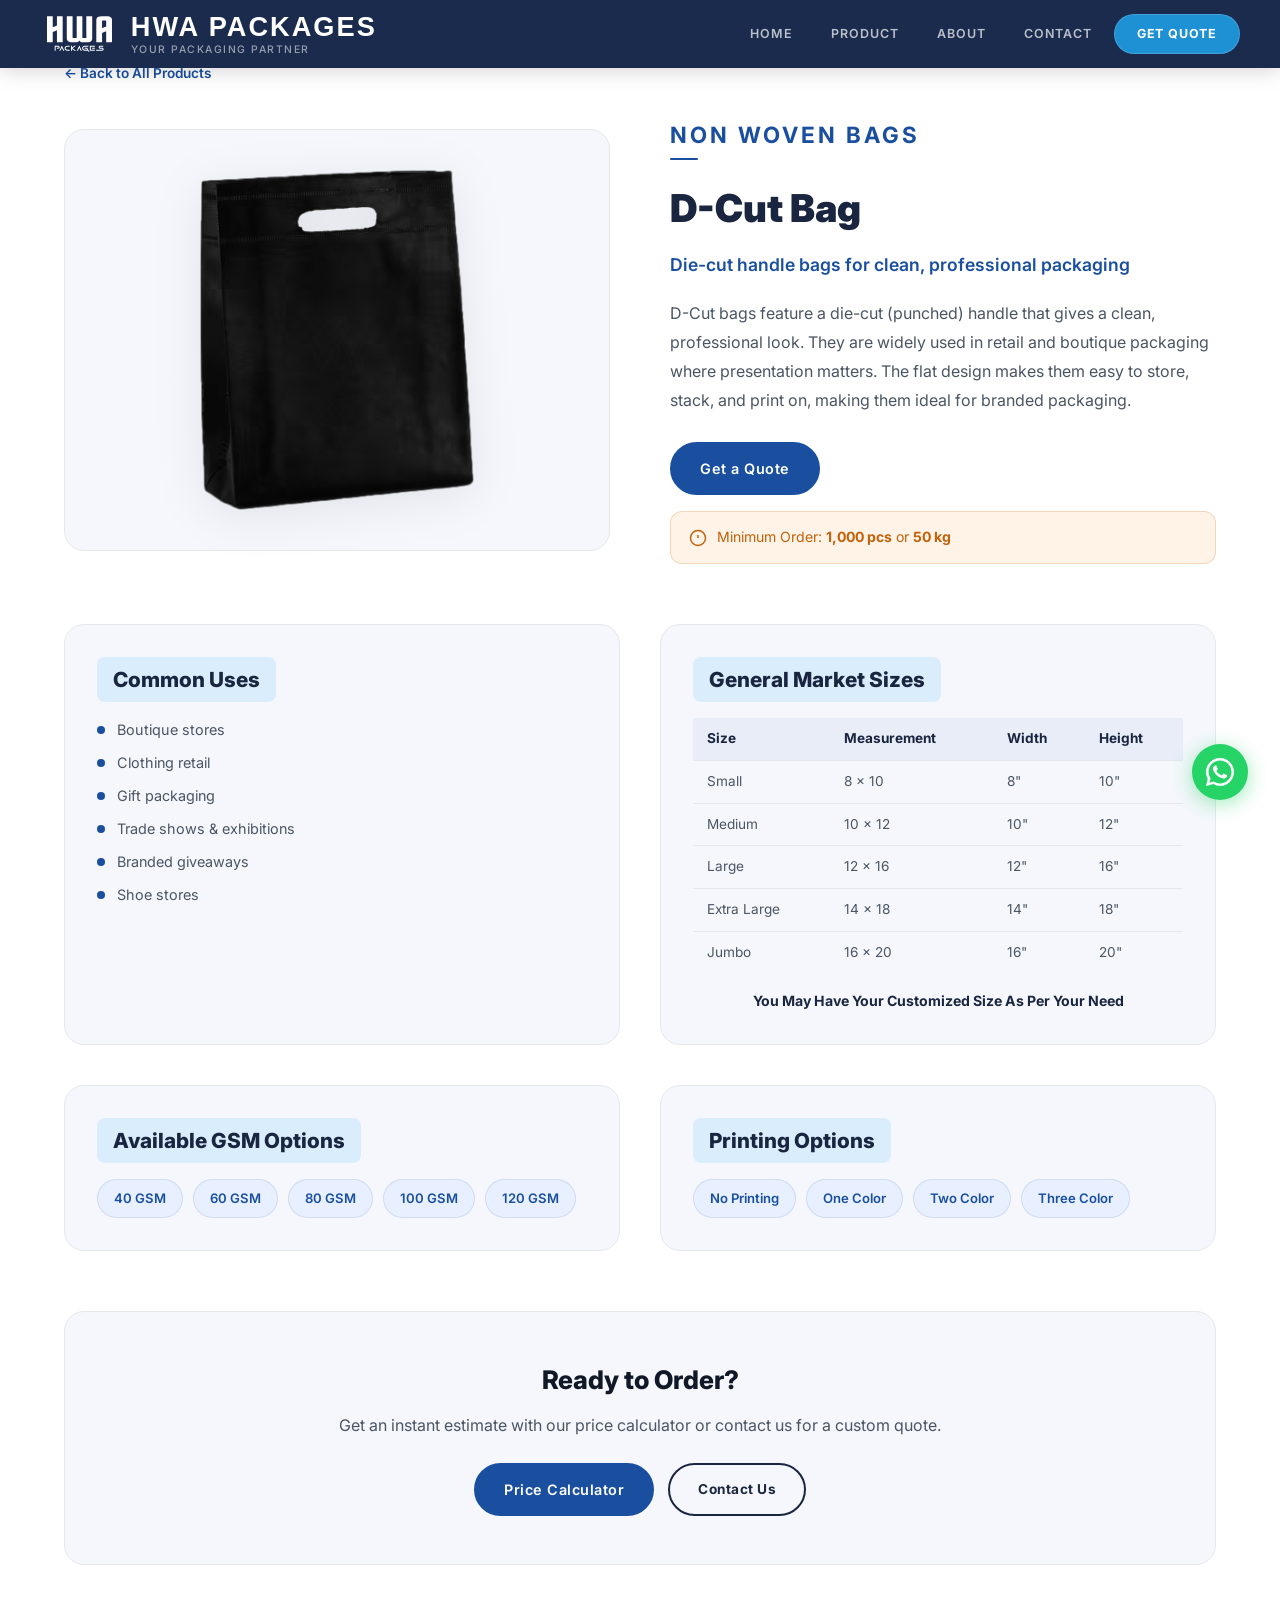
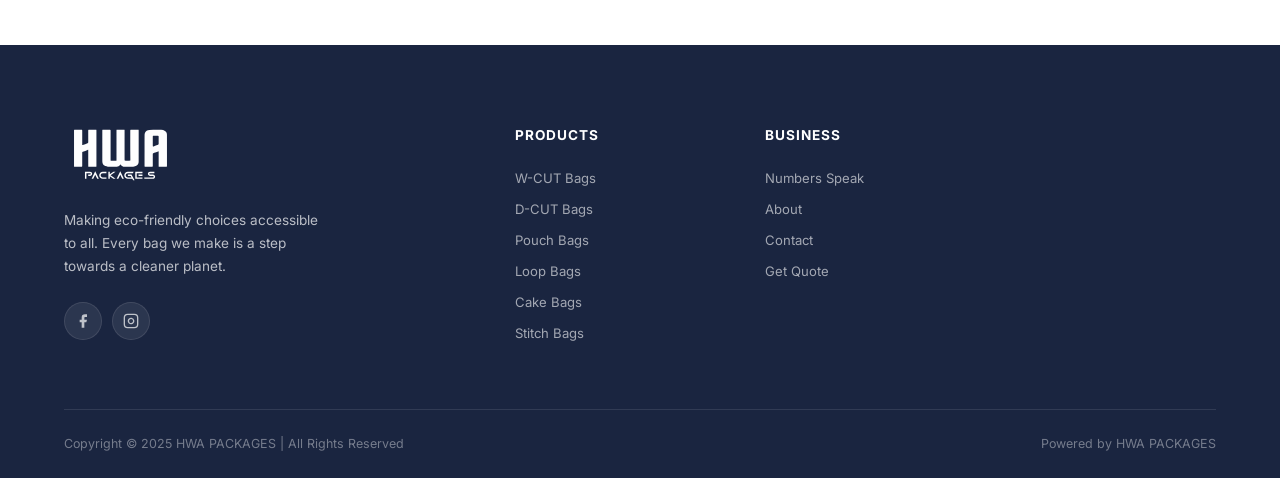
<file: product-dcut.html>
<!DOCTYPE html>
<html lang="en">
<head>
  <meta charset="UTF-8" />
  <meta name="viewport" content="width=device-width, initial-scale=1.0" />
  <title>D-Cut Bags – HWA Packages</title>
  <link rel="stylesheet" href="style.css" />
  <link href="https://fonts.googleapis.com/css2?family=Inter:wght@300;400;500;600;700;800;900&display=swap" rel="stylesheet" />
</head>
<body>

  <!-- NAVIGATION -->
  <header class="navbar scrolled" id="navbar">
    <div class="nav-container">
      <a href="index.html" class="nav-logo">
        <img src="brand/logo/logo-dark.svg" alt="HWA Packages" class="nav-logo-img" />
        <div class="nav-logo-block">
          <span class="nav-logo-text">HWA Packages</span>
          <span class="nav-logo-slogan">Your Packaging Partner</span>
        </div>
      </a>
      <nav class="nav-links">
        <a href="index.html"    class="nav-link">HOME</a>
        <a href="products.html" class="nav-link active">PRODUCT</a>
        <a href="about.html"    class="nav-link">ABOUT</a>
        <a href="contact.html"  class="nav-link">CONTACT</a>
        <a href="products.html#quote" class="nav-link nav-account">GET QUOTE</a>
      </nav>
      <button class="hamburger" id="hamburger" aria-label="Toggle menu">
        <span></span><span></span><span></span>
      </button>
    </div>
  </header>
  <div class="mobile-menu" id="mobileMenu">
    <a href="index.html"    class="mobile-link">HOME</a>
    <a href="products.html" class="mobile-link">PRODUCT</a>
    <a href="about.html"    class="mobile-link">ABOUT</a>
    <a href="contact.html"  class="mobile-link">CONTACT</a>
    <a href="products.html#quote" class="mobile-link">GET QUOTE</a>
  </div>

  <!-- PRODUCT DETAIL -->
  <section class="product-detail section-top-pad">
    <div class="container">
      <a href="products.html" class="back-link">&larr; Back to All Products</a>
      <div class="pd-hero">
        <div class="pd-image">
          <img src="images/bags/dcut.png" alt="D-Cut Bag" />
        </div>
        <div class="pd-info">
          <div class="section-label">NON WOVEN BAGS</div>
          <h1 class="pd-title">D-Cut Bag</h1>
          <p class="pd-tagline">Die-cut handle bags for clean, professional packaging</p>
          <p class="pd-desc">D-Cut bags feature a die-cut (punched) handle that gives a clean, professional look. They are widely used in retail and boutique packaging where presentation matters. The flat design makes them easy to store, stack, and print on, making them ideal for branded packaging.</p>
          <a href="products.html#quote" class="btn btn-primary">Get a Quote</a>
          <div class="moq-notice">
            <svg viewBox="0 0 24 24" fill="none" stroke="currentColor" stroke-width="2" width="18" height="18"><circle cx="12" cy="12" r="10"/><line x1="12" y1="8" x2="12" y2="12"/><line x1="12" y1="16" x2="12.01" y2="16"/></svg>
            <span>Minimum Order: <strong>1,000 pcs</strong> or <strong>50 kg</strong></span>
          </div>
        </div>
      </div>

      <div class="pd-details">
        <div class="pd-section">
          <h3>Common Uses</h3>
          <ul class="pd-uses">
            <li>Boutique stores</li>
            <li>Clothing retail</li>
            <li>Gift packaging</li>
            <li>Trade shows & exhibitions</li>
            <li>Branded giveaways</li>
            <li>Shoe stores</li>
          </ul>
        </div>
        <div class="pd-section">
          <h3>General Market Sizes</h3>
          <table class="pd-sizes">
            <thead><tr><th>Size</th><th>Measurement</th><th>Width</th><th>Height</th></tr></thead>
            <tbody>
              <tr><td>Small</td><td>8 x 10</td><td>8"</td><td>10"</td></tr>
              <tr><td>Medium</td><td>10 x 12</td><td>10"</td><td>12"</td></tr>
              <tr><td>Large</td><td>12 x 16</td><td>12"</td><td>16"</td></tr>
              <tr><td>Extra Large</td><td>14 x 18</td><td>14"</td><td>18"</td></tr>
              <tr><td>Jumbo</td><td>16 x 20</td><td>16"</td><td>20"</td></tr>
            </tbody>
          </table>
          <p class="pd-custom-size">You May Have Your Customized Size As Per Your Need</p>
        </div>
        <div class="pd-section">
          <h3>Available GSM Options</h3>
          <div class="pd-gsm-tags">
            <span class="pd-tag">40 GSM</span>
            <span class="pd-tag">60 GSM</span>
            <span class="pd-tag">80 GSM</span>
            <span class="pd-tag">100 GSM</span>
            <span class="pd-tag">120 GSM</span>
          </div>
        </div>
        <div class="pd-section">
          <h3>Printing Options</h3>
          <div class="pd-gsm-tags">
            <span class="pd-tag">No Printing</span>
            <span class="pd-tag">One Color</span>
            <span class="pd-tag">Two Color</span>
            <span class="pd-tag">Three Color</span>
          </div>
        </div>
      </div>

      <div class="pd-cta">
        <h2>Ready to Order?</h2>
        <p>Get an instant estimate with our price calculator or contact us for a custom quote.</p>
        <div class="pd-cta-btns">
          <a href="products.html#quote" class="btn btn-primary">Price Calculator</a>
          <a href="contact.html" class="btn btn-outline-dark">Contact Us</a>
        </div>
      </div>
    </div>
  </section>

  <!-- FOOTER -->
  <footer class="footer">
    <div class="container">
      <div class="footer-grid">
        <div class="footer-brand">
          <div class="footer-logo">
            <img src="brand/logo/logo-white.svg" alt="HWA Packages" class="footer-logo-img" />
          </div>
          <p>Making eco-friendly choices accessible to all. Every bag we make is a step towards a cleaner planet.</p>
          <div class="footer-social">
            <a href="https://web.facebook.com/hwapackages/" target="_blank" rel="noopener" class="social-btn" aria-label="Facebook"><svg viewBox="0 0 24 24" fill="currentColor"><path d="M18 2h-3a5 5 0 00-5 5v3H7v4h3v8h4v-8h3l1-4h-4V7a1 1 0 011-1h3z"/></svg></a>
            <a href="https://www.instagram.com/hwa_packages/" target="_blank" rel="noopener" class="social-btn" aria-label="Instagram"><svg viewBox="0 0 24 24" fill="none" stroke="currentColor" stroke-width="2"><rect x="2" y="2" width="20" height="20" rx="5"/><path d="M16 11.37A4 4 0 1112.63 8 4 4 0 0116 11.37z"/><line x1="17.5" y1="6.5" x2="17.51" y2="6.5"/></svg></a>
          </div>
        </div>
        <div class="footer-col"><h5>Products</h5><a href="product-wcut.html">W-CUT Bags</a><a href="product-dcut.html">D-CUT Bags</a><a href="product-pouch.html">Pouch Bags</a><a href="product-loop.html">Loop Bags</a><a href="product-cake.html">Cake Bags</a><a href="product-stitch.html">Stitch Bags</a></div>
        <div class="footer-col"><h5>Business</h5><a href="about.html">Numbers Speak</a><a href="about.html">About</a><a href="contact.html">Contact</a><a href="products.html#quote">Get Quote</a></div>
      </div>
      <div class="footer-bottom"><p>Copyright &copy; 2025 HWA PACKAGES | All Rights Reserved</p><p>Powered by HWA PACKAGES</p></div>
    </div>
  </footer>
  <a href="https://wa.me/923335863444" class="whatsapp-float" target="_blank" rel="noopener" aria-label="Chat on WhatsApp"><svg viewBox="0 0 24 24" fill="currentColor" width="28" height="28"><path d="M17.472 14.382c-.297-.149-1.758-.867-2.03-.967-.273-.099-.471-.148-.67.15-.197.297-.767.966-.94 1.164-.173.199-.347.223-.644.075-.297-.15-1.255-.463-2.39-1.475-.883-.788-1.48-1.761-1.653-2.059-.173-.297-.018-.458.13-.606.134-.133.298-.347.446-.52.149-.174.198-.298.298-.497.099-.198.05-.371-.025-.52-.075-.149-.669-1.612-.916-2.207-.242-.579-.487-.5-.669-.51-.173-.008-.371-.01-.57-.01-.198 0-.52.074-.792.372-.272.297-1.04 1.016-1.04 2.479 0 1.462 1.065 2.875 1.213 3.074.149.198 2.096 3.2 5.077 4.487.709.306 1.262.489 1.694.625.712.227 1.36.195 1.871.118.571-.085 1.758-.719 2.006-1.413.248-.694.248-1.289.173-1.413-.074-.124-.272-.198-.57-.347z"/><path d="M12 0C5.373 0 0 5.373 0 12c0 2.09.543 4.054 1.493 5.762L0 24l6.383-1.673A11.944 11.944 0 0012 24c6.627 0 12-5.373 12-12S18.627 0 12 0zm0 21.818a9.806 9.806 0 01-4.999-1.37l-.359-.213-3.724.976.997-3.645-.233-.374A9.818 9.818 0 012.182 12C2.182 6.57 6.57 2.182 12 2.182c5.43 0 9.818 4.388 9.818 9.818 0 5.43-4.388 9.818-9.818 9.818z"/></svg></a>
  <div class="toast" id="toast"></div>
  <script src="script.js"></script>

</body>
</html>
</file>
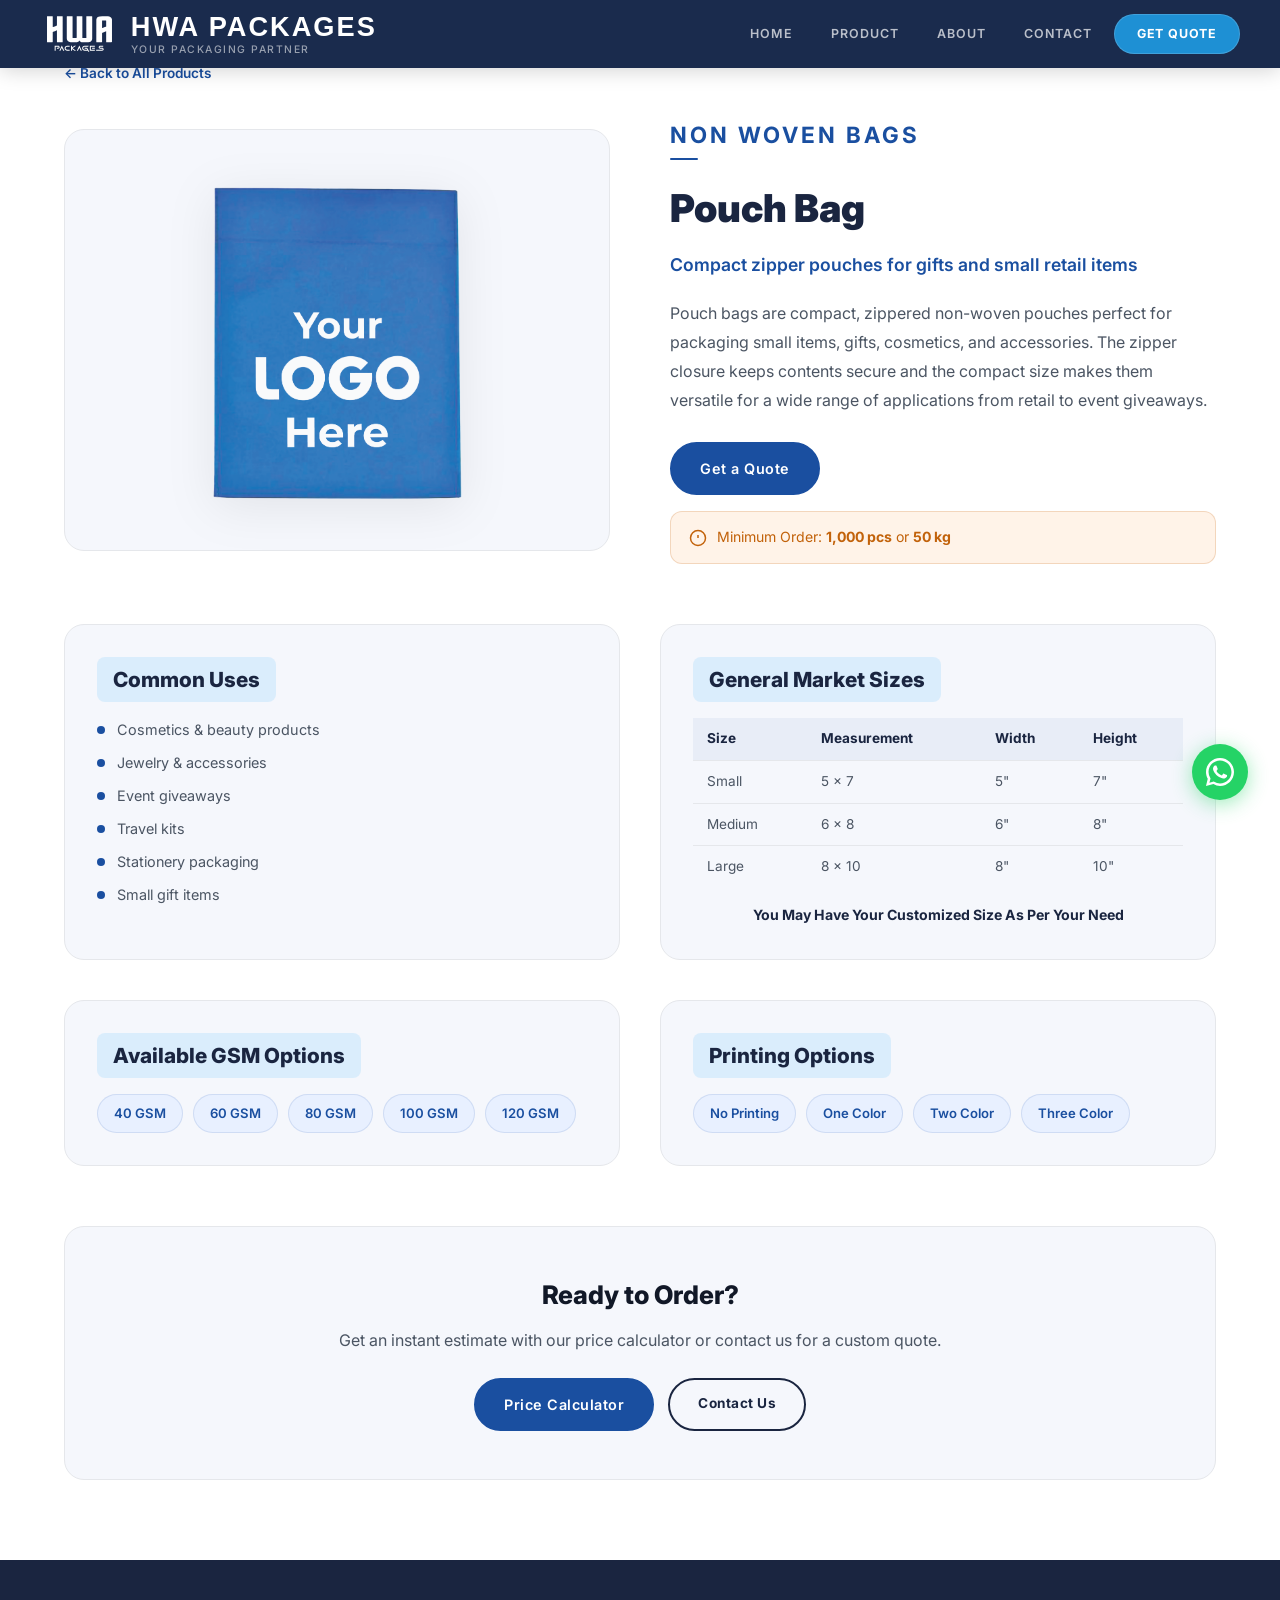
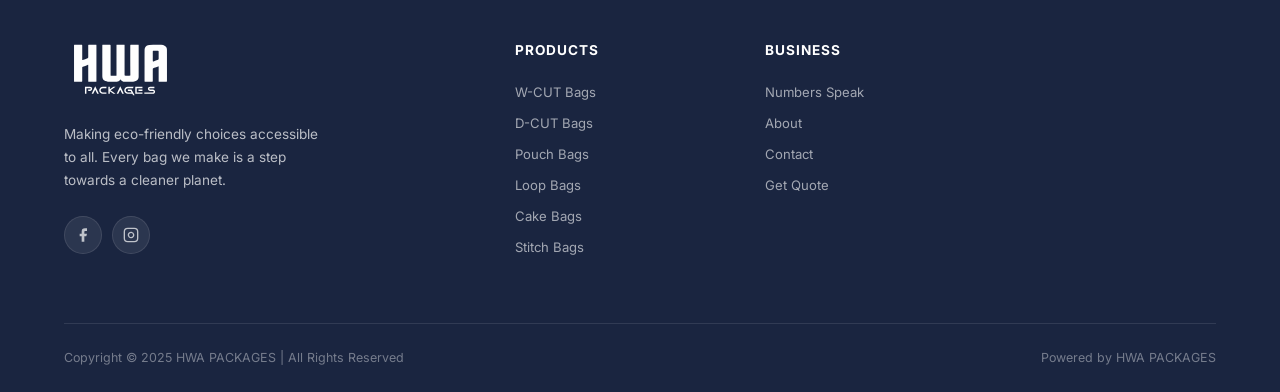
<file: product-pouch.html>
<!DOCTYPE html>
<html lang="en">
<head>
  <meta charset="UTF-8" />
  <meta name="viewport" content="width=device-width, initial-scale=1.0" />
  <title>Pouch Bags – HWA Packages</title>
  <link rel="stylesheet" href="style.css" />
  <link href="https://fonts.googleapis.com/css2?family=Inter:wght@300;400;500;600;700;800;900&display=swap" rel="stylesheet" />
</head>
<body>

  <!-- NAVIGATION -->
  <header class="navbar scrolled" id="navbar">
    <div class="nav-container">
      <a href="index.html" class="nav-logo">
        <img src="brand/logo/logo-dark.svg" alt="HWA Packages" class="nav-logo-img" />
        <div class="nav-logo-block">
          <span class="nav-logo-text">HWA Packages</span>
          <span class="nav-logo-slogan">Your Packaging Partner</span>
        </div>
      </a>
      <nav class="nav-links">
        <a href="index.html"    class="nav-link">HOME</a>
        <a href="products.html" class="nav-link active">PRODUCT</a>
        <a href="about.html"    class="nav-link">ABOUT</a>
        <a href="contact.html"  class="nav-link">CONTACT</a>
        <a href="products.html#quote" class="nav-link nav-account">GET QUOTE</a>
      </nav>
      <button class="hamburger" id="hamburger" aria-label="Toggle menu">
        <span></span><span></span><span></span>
      </button>
    </div>
  </header>
  <div class="mobile-menu" id="mobileMenu">
    <a href="index.html"    class="mobile-link">HOME</a>
    <a href="products.html" class="mobile-link">PRODUCT</a>
    <a href="about.html"    class="mobile-link">ABOUT</a>
    <a href="contact.html"  class="mobile-link">CONTACT</a>
    <a href="products.html#quote" class="mobile-link">GET QUOTE</a>
  </div>

  <!-- PRODUCT DETAIL -->
  <section class="product-detail section-top-pad">
    <div class="container">
      <a href="products.html" class="back-link">&larr; Back to All Products</a>
      <div class="pd-hero">
        <div class="pd-image">
          <img src="images/bags/pouch.png" alt="Pouch Bag" />
        </div>
        <div class="pd-info">
          <div class="section-label">NON WOVEN BAGS</div>
          <h1 class="pd-title">Pouch Bag</h1>
          <p class="pd-tagline">Compact zipper pouches for gifts and small retail items</p>
          <p class="pd-desc">Pouch bags are compact, zippered non-woven pouches perfect for packaging small items, gifts, cosmetics, and accessories. The zipper closure keeps contents secure and the compact size makes them versatile for a wide range of applications from retail to event giveaways.</p>
          <a href="products.html#quote" class="btn btn-primary">Get a Quote</a>
          <div class="moq-notice">
            <svg viewBox="0 0 24 24" fill="none" stroke="currentColor" stroke-width="2" width="18" height="18"><circle cx="12" cy="12" r="10"/><line x1="12" y1="8" x2="12" y2="12"/><line x1="12" y1="16" x2="12.01" y2="16"/></svg>
            <span>Minimum Order: <strong>1,000 pcs</strong> or <strong>50 kg</strong></span>
          </div>
        </div>
      </div>

      <div class="pd-details">
        <div class="pd-section">
          <h3>Common Uses</h3>
          <ul class="pd-uses">
            <li>Cosmetics & beauty products</li>
            <li>Jewelry & accessories</li>
            <li>Event giveaways</li>
            <li>Travel kits</li>
            <li>Stationery packaging</li>
            <li>Small gift items</li>
          </ul>
        </div>
        <div class="pd-section">
          <h3>General Market Sizes</h3>
          <table class="pd-sizes">
            <thead><tr><th>Size</th><th>Measurement</th><th>Width</th><th>Height</th></tr></thead>
            <tbody>
              <tr><td>Small</td><td>5 x 7</td><td>5"</td><td>7"</td></tr>
              <tr><td>Medium</td><td>6 x 8</td><td>6"</td><td>8"</td></tr>
              <tr><td>Large</td><td>8 x 10</td><td>8"</td><td>10"</td></tr>
            </tbody>
          </table>
          <p class="pd-custom-size">You May Have Your Customized Size As Per Your Need</p>
        </div>
        <div class="pd-section">
          <h3>Available GSM Options</h3>
          <div class="pd-gsm-tags">
            <span class="pd-tag">40 GSM</span>
            <span class="pd-tag">60 GSM</span>
            <span class="pd-tag">80 GSM</span>
            <span class="pd-tag">100 GSM</span>
            <span class="pd-tag">120 GSM</span>
          </div>
        </div>
        <div class="pd-section">
          <h3>Printing Options</h3>
          <div class="pd-gsm-tags">
            <span class="pd-tag">No Printing</span>
            <span class="pd-tag">One Color</span>
            <span class="pd-tag">Two Color</span>
            <span class="pd-tag">Three Color</span>
          </div>
        </div>
      </div>

      <div class="pd-cta">
        <h2>Ready to Order?</h2>
        <p>Get an instant estimate with our price calculator or contact us for a custom quote.</p>
        <div class="pd-cta-btns">
          <a href="products.html#quote" class="btn btn-primary">Price Calculator</a>
          <a href="contact.html" class="btn btn-outline-dark">Contact Us</a>
        </div>
      </div>
    </div>
  </section>

  <!-- FOOTER -->
  <footer class="footer">
    <div class="container">
      <div class="footer-grid">
        <div class="footer-brand">
          <div class="footer-logo">
            <img src="brand/logo/logo-white.svg" alt="HWA Packages" class="footer-logo-img" />
          </div>
          <p>Making eco-friendly choices accessible to all. Every bag we make is a step towards a cleaner planet.</p>
          <div class="footer-social">
            <a href="https://web.facebook.com/hwapackages/" target="_blank" rel="noopener" class="social-btn" aria-label="Facebook"><svg viewBox="0 0 24 24" fill="currentColor"><path d="M18 2h-3a5 5 0 00-5 5v3H7v4h3v8h4v-8h3l1-4h-4V7a1 1 0 011-1h3z"/></svg></a>
            <a href="https://www.instagram.com/hwa_packages/" target="_blank" rel="noopener" class="social-btn" aria-label="Instagram"><svg viewBox="0 0 24 24" fill="none" stroke="currentColor" stroke-width="2"><rect x="2" y="2" width="20" height="20" rx="5"/><path d="M16 11.37A4 4 0 1112.63 8 4 4 0 0116 11.37z"/><line x1="17.5" y1="6.5" x2="17.51" y2="6.5"/></svg></a>
          </div>
        </div>
        <div class="footer-col"><h5>Products</h5><a href="product-wcut.html">W-CUT Bags</a><a href="product-dcut.html">D-CUT Bags</a><a href="product-pouch.html">Pouch Bags</a><a href="product-loop.html">Loop Bags</a><a href="product-cake.html">Cake Bags</a><a href="product-stitch.html">Stitch Bags</a></div>
        <div class="footer-col"><h5>Business</h5><a href="about.html">Numbers Speak</a><a href="about.html">About</a><a href="contact.html">Contact</a><a href="products.html#quote">Get Quote</a></div>
      </div>
      <div class="footer-bottom"><p>Copyright &copy; 2025 HWA PACKAGES | All Rights Reserved</p><p>Powered by HWA PACKAGES</p></div>
    </div>
  </footer>
  <a href="https://wa.me/923335863444" class="whatsapp-float" target="_blank" rel="noopener" aria-label="Chat on WhatsApp"><svg viewBox="0 0 24 24" fill="currentColor" width="28" height="28"><path d="M17.472 14.382c-.297-.149-1.758-.867-2.03-.967-.273-.099-.471-.148-.67.15-.197.297-.767.966-.94 1.164-.173.199-.347.223-.644.075-.297-.15-1.255-.463-2.39-1.475-.883-.788-1.48-1.761-1.653-2.059-.173-.297-.018-.458.13-.606.134-.133.298-.347.446-.52.149-.174.198-.298.298-.497.099-.198.05-.371-.025-.52-.075-.149-.669-1.612-.916-2.207-.242-.579-.487-.5-.669-.51-.173-.008-.371-.01-.57-.01-.198 0-.52.074-.792.372-.272.297-1.04 1.016-1.04 2.479 0 1.462 1.065 2.875 1.213 3.074.149.198 2.096 3.2 5.077 4.487.709.306 1.262.489 1.694.625.712.227 1.36.195 1.871.118.571-.085 1.758-.719 2.006-1.413.248-.694.248-1.289.173-1.413-.074-.124-.272-.198-.57-.347z"/><path d="M12 0C5.373 0 0 5.373 0 12c0 2.09.543 4.054 1.493 5.762L0 24l6.383-1.673A11.944 11.944 0 0012 24c6.627 0 12-5.373 12-12S18.627 0 12 0zm0 21.818a9.806 9.806 0 01-4.999-1.37l-.359-.213-3.724.976.997-3.645-.233-.374A9.818 9.818 0 012.182 12C2.182 6.57 6.57 2.182 12 2.182c5.43 0 9.818 4.388 9.818 9.818 0 5.43-4.388 9.818-9.818 9.818z"/></svg></a>
  <div class="toast" id="toast"></div>
  <script src="script.js"></script>

</body>
</html>
</file>
<file: style.css>
/* =============================================
   HWA PACKAGES – WEBSITE STYLES
   ============================================= */

:root {
  /* Brand blues – extracted from HWA Packages logo */
  --green-dark:   #0f2d6b;   /* deep navy  → primary dark  */
  --green:        #1a4fa0;   /* royal blue → primary       */
  --green-mid:    #2b6fd4;   /* mid blue   → hover         */
  --green-light:  #e8f0ff;   /* sky tint   → backgrounds   */
  --blue-dark:    #0f2d6b;
  --blue:         #1e90d4;   /* cyan-blue  → accent / category */
  --blue-light:   #e0f4ff;
  --orange:       #c2620a;
  --orange-light: #fff3e8;
  --purple:       #6d28d9;
  --purple-light: #f3eeff;
  --teal:         #0d6e6e;
  --teal-light:   #e6f7f7;
  --white:        #ffffff;
  --off-white:    #f5f7fc;
  --gray-100:     #f3f4f6;
  --gray-200:     #e5e7eb;
  --gray-400:     #9ca3af;
  --gray-600:     #4b5563;
  --gray-800:     #1a2540;
  --text:         #111827;
  --radius:       12px;
  --radius-lg:    20px;
  --shadow-sm:    0 1px 3px rgba(0,0,0,.08);
  --shadow:       0 4px 16px rgba(0,0,0,.10);
  --shadow-lg:    0 12px 40px rgba(0,0,0,.14);
  --transition:   all .25s cubic-bezier(.4,0,.2,1);
}

*, *::before, *::after { box-sizing: border-box; margin: 0; padding: 0; }

html { scroll-behavior: smooth; }

body {
  font-family: 'Inter', sans-serif;
  color: var(--text);
  background: var(--white);
  line-height: 1.6;
  overflow-x: hidden;
}

a { text-decoration: none; color: inherit; }
img { max-width: 100%; display: block; }
ul { list-style: none; }

.container {
  max-width: 1200px;
  margin: 0 auto;
  padding: 0 24px;
}

.section-top-pad { padding-top: 120px; }
@media (max-width: 768px) { .section-top-pad { padding-top: 90px; } }
@media (max-width: 480px) { .section-top-pad { padding-top: 72px; } }

/* =============================================
   BUTTONS
   ============================================= */
.btn {
  display: inline-flex;
  align-items: center;
  gap: 8px;
  padding: 13px 28px;
  border-radius: 50px;
  font-weight: 600;
  font-size: .9rem;
  letter-spacing: .5px;
  cursor: pointer;
  transition: var(--transition);
  border: 2px solid transparent;
}

.btn-primary {
  background: var(--green);
  color: var(--white);
  border-color: var(--green);
}
.btn-primary:hover { background: var(--green-dark); border-color: var(--green-dark); transform: translateY(-2px); box-shadow: 0 8px 24px rgba(45,138,71,.3); }

.btn-outline {
  background: transparent;
  color: var(--white);
  border-color: rgba(255,255,255,.6);
}
.btn-outline:hover { background: rgba(255,255,255,.1); border-color: var(--white); }

.btn-white {
  background: var(--white);
  color: var(--green-dark);
  border-color: var(--white);
}
.btn-white:hover { background: var(--green-light); transform: translateY(-2px); }

/* =============================================
   TYPOGRAPHY HELPERS
   ============================================= */
.section-label {
  display: inline-block;
  font-size: 1.4rem;
  font-weight: 700;
  letter-spacing: 3px;
  color: var(--green);
  text-transform: uppercase;
  margin-bottom: 10px;
}

.section-label-lg {
  font-size: 1.6rem;
  letter-spacing: 4px;
}

.section-title {
  font-size: clamp(1.8rem, 4vw, 2.6rem);
  font-weight: 800;
  color: var(--text);
  line-height: 1.2;
  margin-bottom: 12px;
}

.section-sub {
  color: var(--gray-600);
  font-size: 1rem;
  margin-bottom: 40px;
}

/* =============================================
   NAVBAR
   ============================================= */
.navbar {
  position: fixed;
  top: 0;
  left: 0;
  right: 0;
  z-index: 1000;
  padding: 0 40px;
  height: 0;
  display: flex;
  align-items: center;
  background: transparent;
  transition: background .35s ease, box-shadow .35s ease, height .35s ease;
}

.navbar.scrolled {
  height: 68px;
  background: rgba(7, 26, 62, .92);
  backdrop-filter: blur(14px);
  box-shadow: 0 2px 20px rgba(0,0,0,.18);
}

.nav-container {
  width: 100%;
  max-width: 1280px;
  margin: 0 auto;
  display: flex;
  align-items: center;
  justify-content: space-between;
  opacity: 0;
  transition: opacity .3s ease;
}

.navbar.scrolled .nav-container {
  opacity: 1;
}

.nav-logo {
  display: flex;
  align-items: center;
  gap: 12px;
}
.nav-logo-img {
  height: 42px;
  width: auto;
  display: block;
  filter: brightness(0) invert(1);
}
.nav-logo-block {
  display: flex;
  flex-direction: column;
  line-height: 1.2;
}
.nav-logo-text {
  font-family: 'Omega CC', sans-serif;
  font-size: 1.7rem;
  font-weight: 800;
  color: var(--white);
  letter-spacing: 2px;
  text-transform: uppercase;
}
.nav-logo-slogan {
  font-size: .65rem;
  font-weight: 500;
  color: rgba(255,255,255,.55);
  letter-spacing: 1.5px;
  text-transform: uppercase;
}

.nav-links {
  display: flex;
  align-items: center;
  gap: 6px;
}

.nav-link {
  padding: 8px 16px;
  font-size: .78rem;
  font-weight: 600;
  letter-spacing: 1px;
  color: rgba(255,255,255,.7);
  border-radius: 8px;
  transition: var(--transition);
  position: relative;
}
.nav-link::after {
  content: '';
  position: absolute;
  bottom: 2px;
  left: 50%;
  width: 0;
  height: 2px;
  background: var(--blue);
  border-radius: 2px;
  transition: width .25s ease, left .25s ease;
}
.nav-link:hover,
.nav-link.active {
  color: #fff;
}
.nav-link:hover::after,
.nav-link.active::after {
  width: 60%;
  left: 20%;
}

.nav-account {
  background: var(--blue);
  color: #fff !important;
  border-radius: 50px;
  padding: 9px 22px;
  font-size: .78rem;
  font-weight: 700;
  letter-spacing: .8px;
  border: 1px solid rgba(255,255,255,.15);
  transition: var(--transition);
}
.nav-account::after { display: none; }
.nav-account:hover {
  background: #1576b8 !important;
  transform: translateY(-1px);
  box-shadow: 0 4px 14px rgba(30,144,212,.35);
}

.hamburger {
  display: none;
  flex-direction: column;
  gap: 5px;
  background: none;
  border: none;
  cursor: pointer;
  padding: 4px;
}
.hamburger span {
  display: block;
  width: 24px;
  height: 2px;
  background: #fff;
  border-radius: 2px;
  transition: var(--transition);
}

/* Mobile Menu */
.mobile-menu {
  display: none;
  position: fixed;
  top: 72px;
  left: 0;
  right: 0;
  background: var(--white);
  border-bottom: 1px solid var(--gray-200);
  padding: 16px 24px;
  flex-direction: column;
  gap: 4px;
  z-index: 999;
  box-shadow: var(--shadow);
}
.mobile-menu.open { display: flex; }
.mobile-link {
  padding: 12px 16px;
  font-size: .9rem;
  font-weight: 600;
  color: var(--gray-800);
  border-radius: 8px;
  transition: var(--transition);
}
.mobile-link:hover { background: var(--green-light); color: var(--green); }

/* =============================================
   HERO
   ============================================= */
.hero {
  min-height: 100vh;
  position: relative;
  display: flex;
  align-items: center;
  overflow: hidden;
  padding-top: 0;
}

.hero-bg {
  position: absolute;
  inset: 0;
  background: #071a3e url('images/Header Fail Safe Image/header_fail_safe.jpeg') center/cover no-repeat;
  z-index: 0;
}

.hero-video {
  position: absolute;
  top: 50%;
  left: 50%;
  min-width: 100%;
  min-height: 100%;
  width: auto;
  height: auto;
  transform: translate(-50%, -50%);
  object-fit: cover;
}

.hero-bg::after {
  content: '';
  position: absolute;
  inset: 0;
  background: rgba(7, 26, 62, 0.45);
  z-index: 1;
}

.hero-content {
  position: relative;
  z-index: 1;
  max-width: 1200px;
  margin: 0 auto;
  padding: 80px 24px;
  color: var(--white);
  width: 100%;
}

.hero-inner {
  display: grid;
  grid-template-columns: 340px 1fr;
  align-items: center;
  gap: 60px;
}

.hero-logo-side {
  display: flex;
  align-items: center;
  justify-content: center;
}

.hero-logo-img {
  width: 100%;
  max-width: 300px;
  height: auto;
  filter: drop-shadow(0 8px 32px rgba(0,0,0,.4));
  animation: logoFloat 4s ease-in-out infinite;
}

@keyframes logoFloat {
  0%, 100% { transform: translateY(0); }
  50%       { transform: translateY(-10px); }
}

.hero-text-side {
  display: flex;
  flex-direction: column;
}

.hero-badge {
  display: inline-block;
  background: rgba(255,255,255,.15);
  border: 1px solid rgba(255,255,255,.3);
  color: var(--white);
  font-size: 1.25rem;
  font-weight: 700;
  letter-spacing: 2px;
  padding: 6px 16px;
  border-radius: 50px;
  margin-bottom: 24px;
  backdrop-filter: blur(8px);
}

.hero-title {
  font-size: clamp(3rem, 7vw, 5.5rem);
  font-weight: 900;
  line-height: 1.05;
  margin-bottom: 24px;
  display: flex;
  flex-direction: column;
  gap: 4px;
}

.hero-title span { display: block; }
.hero-title .accent { color: #7ec8f5; }

.hero-subtitle {
  font-size: 1.1rem;
  color: rgba(255,255,255,.8);
  max-width: 500px;
  margin-bottom: 40px;
  line-height: 1.7;
}

.hero-actions { display: flex; gap: 12px; flex-wrap: wrap; }

.hero-scroll {
  position: absolute;
  bottom: 32px;
  left: 50%;
  transform: translateX(-50%);
  z-index: 1;
  display: flex;
  flex-direction: column;
  align-items: center;
  gap: 8px;
  color: rgba(255,255,255,.6);
  font-size: .7rem;
  letter-spacing: 1.5px;
}

.scroll-line {
  width: 1px;
  height: 40px;
  background: linear-gradient(to bottom, rgba(255,255,255,.6), transparent);
  animation: scrollAnim 2s ease-in-out infinite;
}

@keyframes scrollAnim {
  0%, 100% { opacity: 1; transform: scaleY(1); }
  50% { opacity: .5; transform: scaleY(.6); }
}

/* =============================================
   CATEGORY STRIP
   ============================================= */
.category-strip {
  background: #0f2d6b;
  padding: 20px 0;
}

.category-tabs {
  display: flex;
  align-items: center;
  gap: 8px;
  flex-wrap: wrap;
  justify-content: center;
}

.cat-tab {
  padding: 8px 20px;
  border-radius: 50px;
  background: rgba(255,255,255,.1);
  color: rgba(255,255,255,.85);
  font-size: .8rem;
  font-weight: 600;
  letter-spacing: 1px;
  transition: var(--transition);
  border: 1px solid rgba(255,255,255,.15);
}
.cat-tab:hover { background: rgba(255,255,255,.2); color: var(--white); }

/* =============================================
   PRODUCT SHOWCASE
   ============================================= */
.product-showcase {
  padding: 100px 0 80px;
  background: var(--off-white);
}

.bag-grid {
  display: grid;
  grid-template-columns: repeat(3, 1fr);
  gap: 24px;
  margin-top: 48px;
}

@media (max-width: 900px) {
  .bag-grid { grid-template-columns: repeat(2, 1fr); }
}

.bag-card {
  background: var(--white);
  border-radius: var(--radius-lg);
  padding: 32px 24px;
  text-align: center;
  box-shadow: var(--shadow-sm);
  transition: var(--transition);
  border: 1px solid var(--gray-200);
}
.bag-card:hover { transform: translateY(-6px); box-shadow: var(--shadow-lg); border-color: var(--green-mid); }

.bag-img-wrap {
  width: 180px;
  height: 180px;
  margin: 0 auto 20px;
  display: flex;
  align-items: center;
  justify-content: center;
  overflow: hidden;
}

.bag-photo {
  max-width: 100%;
  max-height: 100%;
  object-fit: contain;
  animation: bagSpin 2s ease-in-out 1;
  transform-style: preserve-3d;
}

@keyframes bagSpin {
  0%   { transform: perspective(800px) rotateY(0deg); }
  100% { transform: perspective(800px) rotateY(360deg); }
}

.bag-card:hover .bag-photo {
  transform: perspective(800px) scale(1.08);
  transition: transform .4s ease;
}

.bag-card h3 { font-size: 1.05rem; font-weight: 700; margin-bottom: 8px; }
.bag-card p  { font-size: .85rem; color: var(--gray-600); margin-bottom: 20px; }

.btn-card {
  display: inline-block;
  padding: 8px 20px;
  background: var(--green-light);
  color: var(--green-dark);
  border-radius: 50px;
  font-size: .8rem;
  font-weight: 600;
  transition: var(--transition);
}
.btn-card:hover { background: var(--green); color: var(--white); }

/* =============================================
   COMPANY PROFILE
   ============================================= */
.company-profile {
  padding: 100px 0;
  background: var(--off-white);
}
.company-profile .section-label,
.company-profile .section-title { text-align: center; }
.company-profile .section-title { margin-bottom: 20px; }

.profile-intro {
  max-width: 800px;
  margin: 0 auto 60px;
  text-align: center;
  font-size: 1.05rem;
  line-height: 1.8;
  color: var(--gray-600);
}

.profile-grid {
  display: grid;
  grid-template-columns: repeat(3, 1fr);
  gap: 28px;
  margin-bottom: 60px;
}

.profile-card {
  background: var(--white);
  border-radius: var(--radius-lg);
  padding: 36px 28px;
  border: 1px solid #e5e7eb;
  transition: transform .2s, box-shadow .2s;
}
.profile-card:hover {
  transform: translateY(-4px);
  box-shadow: 0 8px 30px rgba(0,0,0,.08);
}

.profile-card-icon {
  width: 48px;
  height: 48px;
  background: #e8f0ff;
  border-radius: 12px;
  display: flex;
  align-items: center;
  justify-content: center;
  margin-bottom: 18px;
}
.profile-card-icon svg {
  width: 24px;
  height: 24px;
  color: var(--primary);
}

.profile-card h4 {
  font-size: 1.05rem;
  font-weight: 700;
  margin-bottom: 10px;
  color: var(--dark);
}

.profile-card p {
  font-size: .88rem;
  color: var(--gray-600);
  line-height: 1.75;
}

.profile-highlights {
  display: flex;
  justify-content: center;
  gap: 48px;
  padding: 40px 0 0;
  border-top: 1px solid #e5e7eb;
}

.profile-highlight {
  text-align: center;
  display: flex;
  flex-direction: column;
  gap: 6px;
}

.highlight-num {
  font-size: 2rem;
  font-weight: 900;
  color: var(--primary);
}

.highlight-label {
  font-size: .85rem;
  color: var(--gray-600);
  font-weight: 500;
}

@media (max-width: 768px) {
  .profile-grid { grid-template-columns: 1fr; }
  .profile-highlights { flex-wrap: wrap; gap: 28px; }
  .profile-highlight { flex: 1; min-width: 120px; }
}

/* =============================================
   SOCIAL RESPONSIBILITY
   ============================================= */
.social-responsibility {
  padding: 100px 0;
  background: var(--white);
}
.social-responsibility .section-label,
.social-responsibility .section-title { text-align: center; }
.social-responsibility .section-title { margin-bottom: 20px; }

.sr-intro {
  max-width: 800px;
  margin: 0 auto 60px;
  text-align: center;
  font-size: 1.05rem;
  line-height: 1.8;
  color: var(--gray-600);
}

.sr-pillars {
  display: grid;
  grid-template-columns: repeat(3, 1fr);
  gap: 28px;
  margin-bottom: 28px;
}

.sr-bottom-content {
  display: grid;
  grid-template-columns: repeat(2, 1fr);
  gap: 28px;
}

.sr-pillar {
  background: var(--off-white);
  border-radius: var(--radius-lg);
  padding: 36px 28px;
  border: 1px solid #e5e7eb;
  transition: transform .2s, box-shadow .2s;
}
.sr-pillar:hover {
  transform: translateY(-4px);
  box-shadow: 0 8px 30px rgba(0,0,0,.08);
}

.sr-pillar-icon {
  width: 48px;
  height: 48px;
  border-radius: 12px;
  display: flex;
  align-items: center;
  justify-content: center;
  margin-bottom: 18px;
}
.sr-pillar-icon svg { width: 24px; height: 24px; }

.sr-icon-green  { background: #ecfdf5; }
.sr-icon-green svg  { color: #059669; }
.sr-icon-blue   { background: #e8f0ff; }
.sr-icon-blue svg   { color: var(--primary); }
.sr-icon-orange { background: #fff7ed; }
.sr-icon-orange svg { color: #ea580c; }
.sr-icon-purple { background: #f3e8ff; }
.sr-icon-purple svg { color: #7c3aed; }
.sr-icon-teal   { background: #e6fffa; }
.sr-icon-teal svg   { color: #0d9488; }

.sr-pillar h4 {
  font-size: 1.05rem;
  font-weight: 700;
  margin-bottom: 10px;
  color: var(--dark);
}
.sr-pillar p {
  font-size: .88rem;
  color: var(--gray-600);
  line-height: 1.75;
}

.sr-pledge {
  margin-top: 48px;
  text-align: center;
}
.sr-pledge blockquote {
  max-width: 700px;
  margin: 0 auto;
  font-size: 1.15rem;
  font-weight: 600;
  font-style: italic;
  color: var(--primary);
  line-height: 1.7;
  padding: 32px 40px;
  background: #f0f4ff;
  border-radius: var(--radius-lg);
  border-left: 4px solid var(--primary);
}

@media (max-width: 768px) {
  .sr-pillars { grid-template-columns: 1fr; }
  .sr-bottom-content { grid-template-columns: 1fr; }
  .sr-pledge blockquote { padding: 24px; font-size: 1rem; }
}

/* =============================================
   MISSION BANNER
   ============================================= */
.mission-banner {
  background: linear-gradient(135deg, #071a3e 0%, #1a4fa0 100%);
  padding: 100px 0;
  color: var(--white);
}

.mission-banner .container {
  display: grid;
  grid-template-columns: 1fr auto;
  gap: 60px;
  align-items: center;
}

.mission-content h2 {
  font-size: clamp(1.6rem, 3.5vw, 2.4rem);
  font-weight: 800;
  margin-bottom: 20px;
  line-height: 1.3;
  color: var(--white);
}

.mission-content p {
  color: rgba(255,255,255,.85);
  max-width: 560px;
  margin-bottom: 32px;
  font-size: 1rem;
  line-height: 1.8;
}

.mission-stats {
  display: flex;
  flex-direction: column;
  gap: 24px;
  min-width: 200px;
}

.stat {
  display: flex;
  flex-direction: column;
  align-items: center;
  background: rgba(255,255,255,.1);
  border: 1px solid rgba(255,255,255,.2);
  border-radius: var(--radius);
  padding: 20px 28px;
  text-align: center;
}

.stat-num {
  font-size: 2rem;
  font-weight: 900;
  color: #7ec8f5;
}

.stat-label {
  font-size: .8rem;
  color: rgba(255,255,255,.7);
  letter-spacing: 1px;
}

/* =============================================
   PRODUCTS PAGE
   ============================================= */
.products-page {
  padding: 100px 0;
}

.product-category {
  margin-bottom: 72px;
  padding-bottom: 72px;
  border-bottom: 1px solid var(--gray-200);
}
.product-category:last-child { border-bottom: none; margin-bottom: 0; }

.cat-header {
  display: flex;
  gap: 20px;
  align-items: flex-start;
  margin-bottom: 36px;
}

.cat-icon-wrap {
  flex-shrink: 0;
  width: 52px;
  height: 52px;
  border-radius: 14px;
  display: flex;
  align-items: center;
  justify-content: center;
  padding: 12px;
}
.cat-icon-wrap svg { width: 100%; height: 100%; }
.cat-icon-wrap.green  { background: var(--green-light);  color: var(--green); }
.cat-icon-wrap.blue   { background: var(--blue-light);   color: var(--blue); }
.cat-icon-wrap.orange { background: var(--orange-light); color: var(--orange); }
.cat-icon-wrap.purple { background: var(--purple-light); color: var(--purple); }
.cat-icon-wrap.teal   { background: var(--teal-light);   color: var(--teal); }

.cat-header h3 {
  font-size: 1.3rem;
  font-weight: 700;
  margin-bottom: 6px;
}

.cat-header p {
  font-size: .82rem;
  color: var(--gray-600);
  line-height: 1.6;
  max-width: 600px;
}

.items-grid {
  display: flex;
  flex-wrap: wrap;
  gap: 16px;
}

.item-card {
  display: flex;
  flex-direction: column;
  align-items: center;
  gap: 12px;
  background: var(--white);
  border: 1px solid var(--gray-200);
  border-radius: var(--radius);
  padding: 20px 16px;
  width: 140px;
  text-align: center;
  cursor: pointer;
  transition: var(--transition);
  font-size: .8rem;
  font-weight: 600;
  color: var(--gray-800);
}
.item-card:hover { transform: translateY(-4px); box-shadow: var(--shadow); }
.item-card.green:hover  { border-color: var(--green);  }
.item-card.blue:hover   { border-color: var(--blue);   }
.item-card.orange:hover { border-color: var(--orange); }
.item-card.purple:hover { border-color: var(--purple); }
.item-card.teal:hover   { border-color: var(--teal);   }

.item-img {
  width: 80px;
  height: 80px;
  border-radius: 12px;
  display: flex;
  align-items: center;
  justify-content: center;
  font-size: 1.8rem;
  font-weight: 900;
  overflow: hidden;
}
.item-letter { line-height: 1; }
.item-photo {
  width: 100%;
  height: 100%;
  object-fit: contain;
  padding: 4px;
}

/* Category header slideshow */
.cat-slideshow {
  flex-shrink: 0;
  width: 80px;
  height: 80px;
  border-radius: 14px;
  background: var(--green-light);
  position: relative;
  overflow: hidden;
}
.cat-slide {
  position: absolute;
  inset: 6px;
  width: calc(100% - 12px);
  height: calc(100% - 12px);
  object-fit: contain;
  opacity: 0;
  transition: opacity .5s ease;
}
.cat-slide.active { opacity: 1; }
.green-light  { background: var(--green-light);  color: var(--green); }
.blue-light   { background: var(--blue-light);   color: var(--blue); }
.orange-light { background: var(--orange-light); color: var(--orange); }
.purple-light { background: var(--purple-light); color: var(--purple); }
.teal-light   { background: var(--teal-light);   color: var(--teal); }

/* =============================================
   CLIENTS
   ============================================= */
.clients-section {
  background: var(--off-white);
  padding: 80px 0;
  overflow: hidden;
}
.clients-section .section-title { text-align: center; }
.clients-section .section-label { display: block; text-align: center; }

.clients-marquee {
  margin-top: 40px;
  overflow: hidden;
  width: 100%;
}

.clients-track {
  display: flex;
  gap: 32px;
  width: max-content;
  animation: marquee 40s linear infinite;
}

.client-logo {
  padding: 12px 20px;
  background: var(--white);
  border: 1px solid var(--gray-200);
  border-radius: 12px;
  white-space: nowrap;
  display: flex;
  align-items: center;
  justify-content: center;
  min-width: 160px;
  height: 80px;
}
.client-logo img {
  max-height: 50px;
  max-width: 130px;
  object-fit: contain;
  filter: grayscale(100%);
  opacity: 0.7;
  transition: filter 0.3s, opacity 0.3s;
}
.client-logo:hover img {
  filter: grayscale(0%);
  opacity: 1;
}

@keyframes marquee {
  from { transform: translateX(0); }
  to   { transform: translateX(-50%); }
}

/* =============================================
   ABOUT
   ============================================= */
.about-section {
  padding: 100px 0;
  background: var(--white);
}

.about-grid {
  display: grid;
  grid-template-columns: 1fr 1fr;
  gap: 64px;
  align-items: flex-start;
  margin-bottom: 80px;
}

.about-left .section-title { color: var(--text); }

.about-motto {
  font-size: 1.25rem;
  font-weight: 700;
  color: var(--green-dark);
  font-style: italic;
  margin-bottom: 16px;
  padding-left: 16px;
  border-left: 3px solid var(--green);
}

.about-left > p {
  color: var(--gray-600);
  margin-bottom: 24px;
  font-size: 1rem;
}

.about-tagline {
  display: flex;
  align-items: center;
  gap: 12px;
  background: var(--green-light);
  border-radius: var(--radius);
  padding: 16px 20px;
  margin-bottom: 24px;
}

.leaf-icon {
  flex-shrink: 0;
  width: 36px;
  height: 36px;
  color: var(--green);
}
.leaf-icon svg { width: 100%; height: 100%; }

.about-tagline p {
  font-weight: 600;
  color: var(--green-dark);
  font-size: .9rem;
  margin: 0 !important;
}

.about-desc {
  color: var(--gray-600);
  line-height: 1.8;
}

.about-cards { display: flex; flex-direction: column; gap: 20px; }

.about-card {
  background: var(--white);
  border-radius: var(--radius-lg);
  padding: 28px;
  border: 1px solid var(--gray-200);
  box-shadow: var(--shadow-sm);
  transition: var(--transition);
}
.about-card:hover { box-shadow: var(--shadow); transform: translateY(-3px); }
.about-card.mission { border-top: 3px solid var(--green); }
.about-card.vision  { border-top: 3px solid var(--blue); }

.about-card-icon {
  width: 40px;
  height: 40px;
  margin-bottom: 16px;
}
.about-card.mission .about-card-icon { color: var(--green); }
.about-card.vision  .about-card-icon { color: var(--blue); }
.about-card-icon svg { width: 100%; height: 100%; }

.about-card h4 { font-size: 1rem; font-weight: 700; margin-bottom: 10px; }
.about-card p  { font-size: .88rem; color: var(--gray-600); line-height: 1.75; }

/* Legal */
.legal-section { background: var(--off-white); border-radius: var(--radius-lg); padding: 48px; }
.legal-header { text-align: center; margin-bottom: 40px; }
.legal-header h3 { font-size: 1.5rem; font-weight: 700; margin-bottom: 10px; }
.legal-header p  { color: var(--gray-600); max-width: 500px; margin: 0 auto; }

.legal-certs {
  display: grid;
  grid-template-columns: repeat(3, 1fr);
  gap: 20px;
}

.cert-card {
  display: flex;
  flex-direction: column;
  align-items: center;
  gap: 12px;
  background: var(--white);
  border: 1px solid var(--gray-200);
  border-radius: var(--radius);
  padding: 28px 20px;
  text-align: center;
  font-size: .85rem;
  font-weight: 600;
  color: var(--gray-600);
  transition: var(--transition);
}
.cert-card:hover { border-color: var(--green); color: var(--green-dark); box-shadow: var(--shadow-sm); }
.cert-card svg { width: 40px; height: 40px; color: var(--green); }

/* =============================================
   CONTACT
   ============================================= */
.contact-section {
  padding: 100px 0;
  background: var(--off-white);
}

.contact-grid {
  display: grid;
  grid-template-columns: 1fr 2fr;
  gap: 48px;
  margin-top: 48px;
  align-items: start;
}

.contact-phones { display: flex; flex-direction: column; gap: 16px; }

.phone-card {
  display: flex;
  align-items: center;
  gap: 16px;
  background: var(--white);
  border-radius: var(--radius);
  padding: 20px;
  border: 1px solid var(--gray-200);
  box-shadow: var(--shadow-sm);
  transition: var(--transition);
}
.phone-card:hover { box-shadow: var(--shadow); transform: translateX(4px); }

.phone-icon {
  width: 44px;
  height: 44px;
  border-radius: 12px;
  display: flex;
  align-items: center;
  justify-content: center;
  flex-shrink: 0;
  padding: 10px;
}
.phone-icon.green  { background: var(--green-light);  color: var(--green); }
.phone-icon.blue   { background: var(--blue-light);   color: var(--blue); }
.phone-icon.purple { background: var(--purple-light); color: var(--purple); }
.phone-icon svg { width: 100%; height: 100%; }

.phone-label { font-size: .75rem; color: var(--gray-400); font-weight: 500; margin-bottom: 2px; }
.phone-num   { font-size: .95rem; font-weight: 700; color: var(--text); }

.contact-right { display: flex; flex-direction: column; gap: 24px; }

.contact-info-cards {
  display: grid;
  grid-template-columns: repeat(3, 1fr);
  gap: 16px;
}

.info-card {
  display: flex;
  gap: 12px;
  background: var(--white);
  border-radius: var(--radius);
  padding: 20px;
  border: 1px solid var(--gray-200);
  font-size: .83rem;
}
.info-card svg { width: 20px; height: 20px; flex-shrink: 0; color: var(--green); margin-top: 2px; }
.info-card strong { display: block; font-weight: 700; margin-bottom: 4px; color: var(--text); }
.info-card p { color: var(--gray-600); line-height: 1.5; }

/* Contact Form */
.contact-form {
  background: var(--white);
  border-radius: var(--radius-lg);
  padding: 36px;
  border: 1px solid var(--gray-200);
  box-shadow: var(--shadow-sm);
}
.contact-form h3 { font-size: 1.1rem; font-weight: 700; margin-bottom: 20px; }

.form-row { display: grid; grid-template-columns: 1fr 1fr; gap: 12px; margin-bottom: 12px; }

.contact-form input,
.contact-form textarea {
  width: 100%;
  padding: 12px 16px;
  border: 1px solid var(--gray-200);
  border-radius: var(--radius);
  font-size: .9rem;
  font-family: inherit;
  color: var(--text);
  background: var(--off-white);
  transition: var(--transition);
  outline: none;
  margin-bottom: 12px;
}
.contact-form input:focus,
.contact-form textarea:focus {
  border-color: var(--green);
  background: var(--white);
  box-shadow: 0 0 0 3px rgba(45,138,71,.12);
}
.contact-form textarea { resize: vertical; }

/* =============================================
   LOGIN
   ============================================= */
/* ---- Price Calculator ---- */
.calc-section {
  padding: 100px 0;
  background: var(--off-white);
}

.calc-wrapper {
  display: grid;
  grid-template-columns: 1fr 1fr;
  gap: 48px;
  max-width: 960px;
  margin: 40px auto 0;
  align-items: start;
}

.calc-form {
  background: var(--white);
  border-radius: var(--radius-lg);
  padding: 36px;
  border: 1px solid var(--gray-200);
  box-shadow: var(--shadow-sm);
  display: flex;
  flex-direction: column;
  gap: 18px;
}

.calc-group { display: flex; flex-direction: column; gap: 6px; }
.calc-group label {
  font-size: .82rem;
  font-weight: 600;
  color: var(--gray-800);
}

.calc-group select,
.calc-group input {
  width: 100%;
  padding: 12px 16px;
  border: 1px solid var(--gray-200);
  border-radius: var(--radius);
  font-size: .9rem;
  font-family: inherit;
  background: var(--white);
  color: var(--text);
  outline: none;
  transition: var(--transition);
  appearance: none;
}
.calc-size-row {
  display: flex;
  align-items: center;
  gap: 10px;
}
.calc-size-row input { flex: 1; }
.calc-size-x {
  font-size: .9rem;
  font-weight: 600;
  color: var(--gray-400);
  flex-shrink: 0;
}
.calc-hint {
  font-size: .72rem;
  color: var(--gray-400);
  margin-top: 4px;
}

.calc-qty-row {
  display: flex;
  align-items: flex-start;
  gap: 10px;
}
.calc-qty-col {
  flex: 1;
  display: flex;
  flex-direction: column;
}
.calc-qty-or {
  font-size: .8rem;
  font-weight: 600;
  color: var(--gray-400);
  padding-top: 12px;
  flex-shrink: 0;
}

.calc-group select {
  background-image: url("data:image/svg+xml,%3Csvg width='12' height='8' viewBox='0 0 12 8' fill='none' xmlns='http://www.w3.org/2000/svg'%3E%3Cpath d='M1 1.5L6 6.5L11 1.5' stroke='%239ca3af' stroke-width='2' stroke-linecap='round' stroke-linejoin='round'/%3E%3C/svg%3E");
  background-repeat: no-repeat;
  background-position: right 14px center;
  padding-right: 40px;
}
.calc-group select:focus,
.calc-group input:focus {
  border-color: var(--green);
  box-shadow: 0 0 0 3px rgba(26,79,160,.1);
}

/* Upload area */
.calc-upload-area {
  border: 2px dashed #d1d5db;
  border-radius: 12px;
  cursor: pointer;
  transition: border-color .2s, background .2s;
}
.calc-upload-area:hover,
.calc-upload-area.dragover {
  border-color: var(--primary);
  background: #f0f4ff;
}
.calc-upload-placeholder {
  display: flex;
  flex-direction: column;
  align-items: center;
  gap: 6px;
  padding: 20px;
  color: #9ca3af;
  font-size: .82rem;
  text-align: center;
}
.calc-upload-placeholder svg { color: #9ca3af; }
.calc-upload-hint { font-size: .72rem; color: #b0b7c3; }
.calc-upload-preview {
  display: flex;
  align-items: center;
  justify-content: space-between;
  padding: 12px 16px;
  font-size: .85rem;
  color: var(--primary);
  font-weight: 600;
}
.calc-upload-remove {
  background: none;
  border: none;
  color: #ef4444;
  font-size: 1.2rem;
  cursor: pointer;
  padding: 2px 8px;
  border-radius: 4px;
}
.calc-upload-remove:hover { background: #fef2f2; }

/* Result card */
.calc-result {
  background: var(--white);
  border-radius: var(--radius-lg);
  padding: 36px;
  border: 1px solid var(--gray-200);
  box-shadow: var(--shadow-sm);
  min-height: 380px;
  display: flex;
  flex-direction: column;
  align-items: center;
  justify-content: center;
}

/* Bag preview */
.calc-preview {
  display: none;
  width: 100%;
  text-align: center;
  margin-bottom: 20px;
}
.calc-preview.visible { display: block; }
.calc-preview img {
  max-height: 260px;
  width: auto;
  margin: 0 auto;
  object-fit: contain;
  filter: drop-shadow(0 8px 24px rgba(0,0,0,.1));
  transition: opacity .3s ease;
}

.calc-result-placeholder {
  text-align: center;
  color: var(--gray-400);
}
.calc-result-placeholder svg { margin: 0 auto 16px; stroke: var(--gray-400); }
.calc-result-placeholder p { font-size: .9rem; line-height: 1.6; }

.calc-breakdown { width: 100%; }
.calc-breakdown h3 {
  font-size: 1.2rem;
  font-weight: 800;
  margin-bottom: 20px;
  color: var(--gray-800);
}

.calc-line {
  display: flex;
  justify-content: space-between;
  padding: 10px 0;
  font-size: .88rem;
  color: var(--gray-600);
}
.calc-line span:last-child { font-weight: 600; color: var(--gray-800); }

.calc-divider {
  height: 1px;
  background: var(--gray-200);
  margin: 8px 0;
}

.calc-total {
  font-size: 1.1rem;
  padding: 14px 0;
}
.calc-total span:last-child {
  font-size: 1.3rem;
  font-weight: 800;
  color: var(--green);
}

.calc-note {
  font-size: .75rem;
  color: var(--gray-400);
  text-align: center;
  margin: 16px 0;
}

.calc-breakdown .btn { margin-top: 4px; }

.calc-sizes-ref {
  margin-top: 16px;
  padding: 20px;
  background: var(--off-white);
  border: 1px solid var(--gray-200);
  border-radius: var(--radius);
}
.calc-sizes-ref h4 {
  font-size: .95rem;
  font-weight: 700;
  color: var(--gray-800);
  margin-bottom: 12px;
}
.calc-sizes-ref .pd-sizes { min-width: auto; }
.calc-sizes-ref .pd-sizes th { font-size: .78rem; padding: 8px 10px; }
.calc-sizes-ref .pd-sizes td { font-size: .78rem; padding: 8px 10px; }
.calc-qty-note {
  font-weight: 400;
  font-size: .78rem;
  color: var(--gray-400);
}
.calc-qty-toggle {
  display: flex;
  gap: 0;
  margin-bottom: 10px;
  border-radius: 8px;
  overflow: hidden;
  border: 1px solid var(--gray-200);
}
.qty-toggle-btn {
  flex: 1;
  padding: 10px 16px;
  font-size: .82rem;
  font-weight: 600;
  border: none;
  background: var(--white);
  color: var(--gray-600);
  cursor: pointer;
  transition: var(--transition);
}
.qty-toggle-btn.active {
  background: var(--green);
  color: var(--white);
}
.qty-toggle-btn:hover:not(.active) {
  background: var(--gray-100);
}
.calc-qty-input input {
  width: 100%;
}
.calc-gsm-hint {
  display: block;
  margin-top: 6px;
  font-size: .78rem;
  color: var(--green);
}
.calc-gsm-hint strong { font-weight: 700; }
.calc-sizes-hint {
  font-size: .75rem;
  color: var(--gray-400);
  margin-top: 10px;
  text-align: center;
}

.moq-notice {
  display: flex;
  align-items: center;
  gap: 10px;
  margin-top: 16px;
  padding: 14px 18px;
  background: var(--orange-light);
  border: 1px solid rgba(194, 98, 10, .2);
  border-radius: var(--radius);
  font-size: .88rem;
  color: var(--orange);
}
.moq-notice svg { flex-shrink: 0; }

.form-group { margin-bottom: 16px; }
.form-group label {
  display: block;
  font-size: .82rem;
  font-weight: 600;
  color: var(--gray-800);
  margin-bottom: 6px;
}
.form-group label span { color: var(--gray-400); font-weight: 400; }

.form-group input {
  width: 100%;
  padding: 12px 16px;
  border: 1px solid var(--gray-200);
  border-radius: var(--radius);
  font-size: .9rem;
  font-family: inherit;
  background: var(--white);
  color: var(--text);
  outline: none;
  transition: var(--transition);
}
.form-group input:focus {
  border-color: var(--green);
  box-shadow: 0 0 0 3px rgba(45,138,71,.12);
}

.form-remember { margin-bottom: 20px; }

.checkbox-label {
  display: flex;
  align-items: center;
  gap: 10px;
  font-size: .85rem;
  color: var(--gray-600);
  cursor: pointer;
  user-select: none;
}
.checkbox-label input[type="checkbox"] { width: 16px; height: 16px; accent-color: var(--green); cursor: pointer; }

.full-width { width: 100%; justify-content: center; }

.login-links {
  text-align: center;
  margin-top: 16px;
}
.forgot-link {
  font-size: .82rem;
  color: var(--green);
  font-weight: 500;
}
.forgot-link:hover { text-decoration: underline; }

/* =============================================
   FOOTER
   ============================================= */
.footer {
  background: var(--gray-800);
  color: rgba(255,255,255,.7);
  padding: 80px 0 0;
}

.footer-grid {
  display: grid;
  grid-template-columns: 2fr 1fr 1fr 1fr;
  gap: 48px;
  padding-bottom: 60px;
  border-bottom: 1px solid rgba(255,255,255,.1);
}

.footer-logo {
  margin-bottom: 16px;
  display: inline-block;
}
.footer-logo-img {
  height: 60px;
  width: auto;
}
.footer-brand p {
  font-size: .85rem;
  line-height: 1.7;
  max-width: 260px;
  margin-bottom: 24px;
}

.footer-social { display: flex; gap: 10px; }
.social-btn {
  width: 38px;
  height: 38px;
  border-radius: 50%;
  background: rgba(255,255,255,.08);
  border: 1px solid rgba(255,255,255,.1);
  display: flex;
  align-items: center;
  justify-content: center;
  color: rgba(255,255,255,.7);
  transition: var(--transition);
}
.social-btn svg { width: 16px; height: 16px; }
.social-btn:hover { background: var(--green); border-color: var(--green); color: var(--white); }

.footer-col h5 {
  color: var(--white);
  font-size: .85rem;
  font-weight: 700;
  letter-spacing: 1px;
  text-transform: uppercase;
  margin-bottom: 16px;
}
.footer-col a {
  display: block;
  font-size: .82rem;
  padding: 5px 0;
  color: rgba(255,255,255,.6);
  transition: var(--transition);
}
.footer-col a:hover { color: var(--green-mid); padding-left: 4px; }

.footer-bottom {
  display: flex;
  justify-content: space-between;
  align-items: center;
  padding: 24px 0;
  font-size: .78rem;
  color: rgba(255,255,255,.4);
}

/* =============================================
   TOAST
   ============================================= */
.toast {
  position: fixed;
  bottom: 32px;
  right: 32px;
  background: var(--green-dark);
  color: var(--white);
  padding: 14px 24px;
  border-radius: var(--radius);
  font-size: .85rem;
  font-weight: 500;
  box-shadow: var(--shadow-lg);
  transform: translateY(80px);
  opacity: 0;
  transition: all .3s cubic-bezier(.4,0,.2,1);
  z-index: 9999;
  pointer-events: none;
}
.toast.show {
  transform: translateY(0);
  opacity: 1;
}

/* =============================================
   PRODUCT DETAIL PAGE
   ============================================= */
/* Product Banner */
.pd-banner {
  position: relative;
  min-height: 500px;
  margin-top: 68px;
  background-size: cover;
  background-position: center;
  background-repeat: no-repeat;
  display: flex;
  align-items: center;
  justify-content: center;
}
.pd-banner-overlay {
  position: absolute;
  inset: 0;
  background: rgba(7, 26, 62, 0.55);
}
.pd-banner-content {
  position: relative;
  z-index: 1;
  text-align: center;
  color: var(--white);
}
.pd-banner-content h1 {
  font-size: 4.5rem;
  font-weight: 900;
  letter-spacing: 2px;
  margin-bottom: 16px;
}
.pd-banner-content p {
  font-size: 1.5rem;
  font-weight: 400;
  opacity: .85;
}

/* PRODUCT VIDEO HERO */
.pd-video-hero {
  position: relative;
  min-height: 85vh;
  display: flex;
  align-items: center;
  justify-content: center;
  overflow: hidden;
  margin-top: 68px;
}
.pd-video-bg {
  position: absolute;
  inset: 0;
  z-index: 0;
}
.pd-video-bg video {
  position: absolute;
  top: 50%;
  left: 50%;
  min-width: 100%;
  min-height: 100%;
  transform: translate(-50%, -50%);
  object-fit: cover;
}
.pd-video-overlay {
  position: absolute;
  inset: 0;
  background: rgba(7, 26, 62, 0.55);
  z-index: 1;
}
.pd-video-content {
  position: relative;
  z-index: 2;
  text-align: center;
  color: var(--white);
  max-width: 700px;
  padding: 40px 24px;
}
.pd-video-content .hero-badge {
  margin-bottom: 20px;
}
.pd-video-content .hero-title {
  justify-content: center;
  margin-bottom: 24px;
}
.pd-video-content .hero-subtitle {
  max-width: 600px;
  margin: 0 auto 40px;
}
.pd-video-content .hero-actions {
  justify-content: center;
}

.product-detail { padding: 60px 0 80px; background: var(--white); }

.back-link {
  display: inline-flex;
  align-items: center;
  gap: 6px;
  font-size: .85rem;
  font-weight: 600;
  color: var(--green);
  margin-bottom: 32px;
  transition: var(--transition);
}
.back-link:hover { color: var(--green-dark); gap: 8px; }

.pd-hero {
  display: grid;
  grid-template-columns: 1fr 1fr;
  gap: 60px;
  align-items: center;
  margin-bottom: 60px;
}

.pd-image {
  background: var(--off-white);
  border-radius: var(--radius-lg);
  padding: 40px;
  display: flex;
  align-items: center;
  justify-content: center;
  border: 1px solid var(--gray-200);
}
.pd-image img {
  max-height: 340px;
  width: auto;
  object-fit: contain;
  filter: drop-shadow(0 8px 24px rgba(0,0,0,.08));
}

.pd-slideshow {
  position: relative;
  min-height: 420px;
  overflow: hidden;
  padding: 0 !important;
}
.pd-slideshow .pd-slide {
  position: absolute;
  inset: 0;
  width: 100%;
  height: 100%;
  max-height: none;
  max-width: none;
  object-fit: cover;
  border-radius: var(--radius-lg);
  opacity: 0;
  transition: opacity .5s ease;
  filter: none;
}
.pd-slideshow .pd-slide.active {
  opacity: 1;
}

.pd-title {
  font-size: 2.4rem;
  font-weight: 900;
  color: var(--gray-800);
  margin: 8px 0 12px;
}

.pd-tagline {
  font-size: 1.1rem;
  color: var(--green);
  font-weight: 600;
  margin-bottom: 20px;
}

.pd-desc {
  color: var(--gray-600);
  line-height: 1.8;
  margin-bottom: 28px;
}

.pd-why {
  font-size: 1rem;
  font-weight: 700;
  color: var(--gray-800);
  margin-bottom: 12px;
}

.pd-highlights {
  list-style: none;
  display: flex;
  flex-direction: column;
  gap: 8px;
  margin-bottom: 24px;
}
.pd-highlights li {
  font-size: .9rem;
  color: var(--gray-600);
  padding-left: 20px;
  position: relative;
  line-height: 1.6;
}
.pd-highlights li::before {
  content: '';
  position: absolute;
  left: 0;
  top: 9px;
  width: 8px;
  height: 8px;
  border-radius: 50%;
  background: var(--green);
}

.pd-details {
  display: grid;
  grid-template-columns: 1fr 1fr;
  gap: 40px;
  margin-bottom: 60px;
}

.pd-section {
  background: var(--off-white);
  border-radius: var(--radius-lg);
  padding: 32px;
  border: 1px solid var(--gray-200);
}
.pd-section h3 {
  font-size: 1.3rem;
  font-weight: 800;
  color: var(--gray-800);
  margin-bottom: 16px;
  background: rgba(135, 206, 250, .25);
  display: inline-block;
  padding: 6px 16px;
  border-radius: 8px;
}

.pd-uses {
  list-style: none;
  display: flex;
  flex-direction: column;
  gap: 10px;
}
.pd-uses li {
  padding-left: 20px;
  position: relative;
  font-size: .9rem;
  color: var(--gray-600);
}
.pd-uses li::before {
  content: '';
  position: absolute;
  left: 0;
  top: 8px;
  width: 8px;
  height: 8px;
  border-radius: 50%;
  background: var(--green);
}

.pd-sizes {
  width: 100%;
  border-collapse: collapse;
}
.pd-sizes th,
.pd-sizes td {
  padding: 10px 14px;
  font-size: .85rem;
  text-align: left;
  border-bottom: 1px solid var(--gray-200);
}
.pd-sizes th {
  font-weight: 700;
  color: var(--gray-800);
  background: rgba(26,79,160,.06);
}
.pd-sizes td { color: var(--gray-600); }
.pd-sizes tr:last-child td { border-bottom: none; }

.pd-custom-size {
  font-size: .88rem;
  font-weight: 700;
  color: var(--gray-800);
  text-align: center;
  margin-top: 16px;
}

.pd-size-highlight td {
  background: rgba(255, 235, 120, .3);
  font-weight: 700;
  color: var(--gray-800) !important;
}
.pd-size-note {
  display: block;
  font-size: .7rem;
  font-weight: 500;
  color: var(--green);
  margin-top: 2px;
}

.pd-gsm-tags {
  display: flex;
  flex-wrap: wrap;
  gap: 10px;
}
.pd-tag {
  padding: 8px 16px;
  border-radius: 50px;
  font-size: .82rem;
  font-weight: 600;
  background: var(--green-light);
  color: var(--green);
  border: 1px solid rgba(26,79,160,.12);
}

.pd-cta {
  text-align: center;
  background: var(--off-white);
  border-radius: var(--radius-lg);
  padding: 48px 32px;
  border: 1px solid var(--gray-200);
}
.pd-cta h2 {
  font-size: 1.6rem;
  font-weight: 800;
  margin-bottom: 12px;
}
.pd-cta p {
  color: var(--gray-600);
  margin-bottom: 24px;
}
.pd-cta-btns {
  display: flex;
  gap: 14px;
  justify-content: center;
}

.btn-outline-dark {
  display: inline-flex;
  align-items: center;
  gap: 8px;
  padding: 12px 28px;
  border-radius: 50px;
  font-size: .85rem;
  font-weight: 700;
  letter-spacing: .5px;
  border: 2px solid var(--gray-800);
  color: var(--gray-800);
  transition: var(--transition);
}
.btn-outline-dark:hover {
  background: var(--gray-800);
  color: var(--white);
}

/* =============================================
   RESPONSIVE
   ============================================= */

/* --- Tablet landscape & small desktops --- */
@media (max-width: 1024px) {
  .mission-banner .container { grid-template-columns: 1fr; }
  .mission-stats { flex-direction: row; gap: 16px; }
  .about-grid { grid-template-columns: 1fr; gap: 40px; }
  .legal-certs { grid-template-columns: 1fr 1fr; }
  .footer-grid { grid-template-columns: 1fr 1fr; }
  .calc-wrapper { grid-template-columns: 1fr; max-width: 500px; }
  .hero-inner { gap: 40px; }
  .pd-hero { gap: 40px; }
  .product-showcase { padding: 80px 0 60px; }
  .social-responsibility { padding: 80px 0; }
  .company-profile { padding: 80px 0; }
}

/* --- Tablets & large phones --- */
@media (max-width: 768px) {
  .navbar { padding: 0 20px; }
  .navbar.scrolled { height: 60px; }
  .nav-links { display: none; }
  .hamburger { display: flex; }
  .nav-logo-text { font-size: 1.4rem; }
  .nav-logo-img { height: 36px; }

  .hero-content { padding: 60px 20px; }
  .hero-inner { grid-template-columns: 1fr; text-align: center; gap: 32px; }
  .hero-logo-img { max-width: 180px; }
  .hero-logo-side { justify-content: center; }
  .hero-title { font-size: clamp(2rem, 8vw, 3.5rem); }
  .hero-badge { font-size: 1rem; padding: 5px 14px; margin-bottom: 16px; }
  .hero-subtitle { font-size: 1rem; margin: 0 auto 28px; }
  .hero-actions { flex-direction: column; align-items: center; }
  .hero-actions .btn { width: 100%; justify-content: center; }

  .section-label { font-size: 1.1rem; }
  .section-title { font-size: clamp(1.5rem, 5vw, 2.2rem); }

  .bag-grid { grid-template-columns: 1fr 1fr; gap: 16px; }
  .bag-card { padding: 24px 16px; }
  .bag-img-wrap { width: 140px; height: 140px; }

  .pd-hero { grid-template-columns: 1fr; gap: 32px; }
  .pd-details { grid-template-columns: 1fr; gap: 24px; }
  .pd-title { font-size: 1.8rem; }
  .pd-section { padding: 24px; }
  .pd-cta { padding: 32px 20px; }
  .pd-cta-btns { flex-direction: column; }
  .pd-cta-btns .btn,
  .pd-cta-btns .btn-outline-dark { width: 100%; justify-content: center; }
  .pd-image { padding: 24px; }
  .pd-slideshow { min-height: 300px; }
  .pd-video-hero { min-height: 60vh; }
  .pd-video-content .hero-title { font-size: clamp(1.8rem, 6vw, 2.8rem); }
  .pd-video-content .hero-subtitle { font-size: .95rem; }

  .profile-grid { grid-template-columns: 1fr; gap: 16px; }
  .profile-card { padding: 28px 20px; }
  .profile-highlights { flex-wrap: wrap; gap: 20px; }
  .profile-highlight { flex: 1; min-width: 100px; }

  .sr-pillars { grid-template-columns: 1fr; gap: 16px; }

  .contact-grid { grid-template-columns: 1fr; }
  .contact-info-cards { grid-template-columns: 1fr; }
  .form-row { grid-template-columns: 1fr; }

  .mission-stats { flex-direction: column; gap: 12px; }
  .legal-certs { grid-template-columns: 1fr; }

  .footer-grid { grid-template-columns: 1fr 1fr; gap: 32px; }
  .footer-bottom { flex-direction: column; gap: 8px; text-align: center; }

  .items-grid { justify-content: center; }
  .item-card { width: 120px; padding: 16px 12px; font-size: .75rem; }
  .item-img { width: 64px; height: 64px; }

  .cat-tab { padding: 6px 14px; font-size: .72rem; }

  .product-showcase { padding: 60px 0 50px; }
  .social-responsibility { padding: 60px 0; }
  .company-profile { padding: 60px 0; }
  .clients-section { padding: 60px 0; }

  /* Table scroll wrapper */
  .pd-section { overflow-x: auto; -webkit-overflow-scrolling: touch; }
  .pd-sizes { min-width: 400px; }
}

/* --- Small phones --- */
@media (max-width: 480px) {
  .container { padding: 0 16px; }
  .navbar { padding: 0 14px; }
  .navbar.scrolled { height: 56px; }
  .nav-logo-text { font-size: 1.2rem; letter-spacing: 1px; }
  .nav-logo-slogan { font-size: .55rem; }
  .nav-logo-img { height: 32px; }
  .nav-logo { gap: 8px; }

  .hero { min-height: 90vh; }
  .hero-content { padding: 48px 16px; }
  .hero-logo-img { max-width: 140px; }
  .hero-title { font-size: clamp(1.8rem, 8vw, 2.8rem); margin-bottom: 16px; }
  .hero-badge { font-size: .85rem; letter-spacing: 1px; }
  .hero-subtitle { font-size: .9rem; margin-bottom: 24px; }

  .section-label { font-size: 1rem; letter-spacing: 2px; }
  .section-title { font-size: clamp(1.3rem, 5vw, 1.8rem); }

  .bag-grid { grid-template-columns: 1fr; gap: 14px; }
  .bag-card { padding: 20px 14px; }
  .bag-img-wrap { width: 160px; height: 160px; }

  .footer-grid { grid-template-columns: 1fr; gap: 24px; }

  .calc-form { padding: 20px 16px; }
  .calc-result { padding: 20px 16px; min-height: auto; }
  .contact-form { padding: 20px 16px; }
  .contact-form h3 { font-size: 1.1rem; }
  .legal-section { padding: 32px 16px; }

  .btn { padding: 12px 22px; font-size: .82rem; }
  .btn-outline-dark { padding: 10px 22px; font-size: .82rem; }

  .pd-hero { gap: 24px; }
  .pd-title { font-size: 1.5rem; }
  .pd-tagline { font-size: .95rem; }
  .pd-desc { font-size: .88rem; }
  .pd-section { padding: 20px 16px; }
  .pd-cta { padding: 28px 16px; }
  .pd-cta h2 { font-size: 1.3rem; }
  .pd-image { padding: 20px; }
  .pd-slideshow { min-height: 240px; }

  .item-card { width: 100px; padding: 12px 8px; font-size: .7rem; gap: 8px; }
  .item-img { width: 52px; height: 52px; border-radius: 10px; }

  .phone-card { padding: 14px; }
  .info-card { padding: 14px; }

  .feature-item { padding: 24px 16px; }
  .feature-icon { width: 52px; height: 52px; padding: 12px; }

  .profile-card { padding: 24px 16px; }
  .profile-highlights { gap: 16px; padding: 28px 0 0; }
  .highlight-num { font-size: 1.6rem; }

  .mobile-menu { padding-top: 60px; }
  .mobile-link { padding: 14px 20px; font-size: .95rem; }

  .whatsapp-float { bottom: 80px; right: 16px; width: 48px; height: 48px; }
  .whatsapp-float svg { width: 24px; height: 24px; }

  .toast { font-size: .82rem; padding: 12px 20px; }
}

/* --- Very small phones (iPhone SE, 320px) --- */
@media (max-width: 360px) {
  .container { padding: 0 12px; }
  .navbar { padding: 0 10px; }
  .nav-logo-text { font-size: 1.05rem; letter-spacing: 0.5px; }
  .nav-logo-img { height: 28px; }
  .nav-logo { gap: 6px; }

  .hero-content { padding: 40px 12px; }
  .hero-logo-img { max-width: 110px; }
  .hero-title { font-size: 1.6rem; }
  .hero-badge { font-size: .75rem; padding: 4px 10px; }
  .hero-subtitle { font-size: .82rem; }

  .section-label { font-size: .9rem; }
  .section-title { font-size: 1.2rem; }

  .bag-card { padding: 16px 12px; }
  .item-card { width: 90px; padding: 10px 6px; }

  .pd-title { font-size: 1.3rem; }
  .pd-cta h2 { font-size: 1.1rem; }

  .footer-brand p { font-size: .82rem; }
  .footer-col h5 { font-size: .85rem; }
  .footer-col a { font-size: .82rem; }
}

/* =============================================
   WHY CHOOSE HWA – FEATURES STRIP
   ============================================= */
.features-strip {
  padding: 80px 0;
  background: var(--white);
  border-bottom: 1px solid var(--gray-200);
}

.features-grid {
  display: grid;
  grid-template-columns: repeat(4, 1fr);
  gap: 28px;
}

.feature-item {
  text-align: center;
  padding: 36px 20px;
  border-radius: var(--radius-lg);
  border: 1px solid var(--gray-200);
  background: var(--white);
  transition: var(--transition);
  cursor: default;
}
.feature-item:hover {
  border-color: var(--green);
  box-shadow: var(--shadow-lg);
  transform: translateY(-8px);
}

.feature-icon {
  width: 64px;
  height: 64px;
  margin: 0 auto 20px;
  border-radius: 16px;
  background: var(--green-light);
  color: var(--green);
  display: flex;
  align-items: center;
  justify-content: center;
  padding: 16px;
  transition: var(--transition);
}
.feature-item:hover .feature-icon {
  background: var(--green);
  color: var(--white);
  transform: scale(1.12) translateY(-4px);
  box-shadow: 0 8px 24px rgba(26,79,160,.3);
}
.feature-icon svg, .feature-icon img { width: 100%; height: 100%; object-fit: contain; }

.feature-item h4 {
  font-size: 1rem;
  font-weight: 700;
  color: var(--text);
  margin-bottom: 10px;
}
.feature-item p {
  font-size: .84rem;
  color: var(--gray-600);
  line-height: 1.7;
}

@media (max-width: 1024px) {
  .features-grid { grid-template-columns: repeat(2, 1fr); }
}
@media (max-width: 640px) {
  .features-grid { grid-template-columns: 1fr; gap: 16px; }
  .features-strip { padding: 50px 0; }
}

/* =============================================
   BAG CARDS – ANIMATED TOP BORDER ON HOVER
   ============================================= */
.bag-card {
  position: relative;
  overflow: hidden;
}
.bag-card::before {
  content: '';
  position: absolute;
  top: 0; left: 0; right: 0;
  height: 3px;
  background: linear-gradient(90deg, var(--green), var(--blue));
  transform: scaleX(0);
  transform-origin: left;
  transition: transform .35s ease;
  border-radius: 3px 3px 0 0;
}
.bag-card:hover::before { transform: scaleX(1); }


/* =============================================
   ITEM CARDS – ICON SCALE + ROTATE HOVER
   ============================================= */
.item-img { transition: transform .3s cubic-bezier(.34,1.56,.64,1); }
.item-card:hover .item-img { transform: scale(1.1) rotate(-4deg); }

/* =============================================
   SECTION LABEL – ACCENT UNDERLINE
   ============================================= */
.section-label::after {
  content: '';
  display: block;
  width: 28px;
  height: 2px;
  background: var(--green);
  border-radius: 2px;
  margin-top: 5px;
}
.clients-section .section-label::after,
.products-page .section-label::after {
  margin-left: auto;
  margin-right: auto;
}

/* =============================================
   PRODUCT SHOWCASE – CENTER HEADER
   ============================================= */
.product-showcase .section-label,
.product-showcase .section-title,
.product-showcase .section-sub { text-align: center; }

/* =============================================
   CERT CARD – HOVER BORDER + ICON LIFT
   ============================================= */
.cert-card svg { transition: transform .3s cubic-bezier(.34,1.56,.64,1); }
.cert-card:hover svg { transform: scale(1.2) translateY(-3px); }

/* =============================================
   ABOUT CARDS – ENHANCED HOVER
   ============================================= */
.about-card { overflow: hidden; }
.about-card-icon svg { transition: transform .3s cubic-bezier(.34,1.56,.64,1); }
.about-card:hover .about-card-icon svg { transform: scale(1.15) rotate(8deg); }

/* =============================================
   WHATSAPP FLOATING BUTTON
   ============================================= */
.whatsapp-float {
  position: fixed;
  bottom: 100px;
  right: 32px;
  width: 56px;
  height: 56px;
  background: #25d366;
  border-radius: 50%;
  display: flex;
  align-items: center;
  justify-content: center;
  color: var(--white);
  box-shadow: 0 4px 20px rgba(37,211,102,.45);
  z-index: 9998;
  transition: background .25s ease, transform .25s ease, box-shadow .25s ease;
  animation: waPulse 2.8s ease-in-out infinite;
}
.whatsapp-float:hover {
  background: #1da851;
  transform: scale(1.12);
  box-shadow: 0 6px 28px rgba(37,211,102,.65);
  animation: none;
}

@keyframes waPulse {
  0%,100% { box-shadow: 0 4px 20px rgba(37,211,102,.45); }
  50%      { box-shadow: 0 4px 32px rgba(37,211,102,.7), 0 0 0 10px rgba(37,211,102,.1); }
}

@media (max-width: 640px) {
  .whatsapp-float { bottom: 88px; right: 20px; width: 50px; height: 50px; }
}

/* --- Disable hover animations on touch devices --- */
@media (hover: none) {
  .bag-card:hover { transform: none; }
  .feature-item:hover { transform: none; }
  .item-card:hover { transform: none; }
  .profile-card:hover { transform: none; }
  .whatsapp-float { animation: none; }
}

/* --- Landscape phones --- */
@media (max-height: 500px) and (orientation: landscape) {
  .hero { min-height: auto; padding: 80px 0 40px; }
  .hero-content { padding: 40px 20px; }
  .hero-logo-img { max-width: 100px; }
  .hero-inner { gap: 20px; }
  .hero-title { font-size: 1.8rem; }
  .hero-subtitle { margin-bottom: 20px; }
}
</file>
